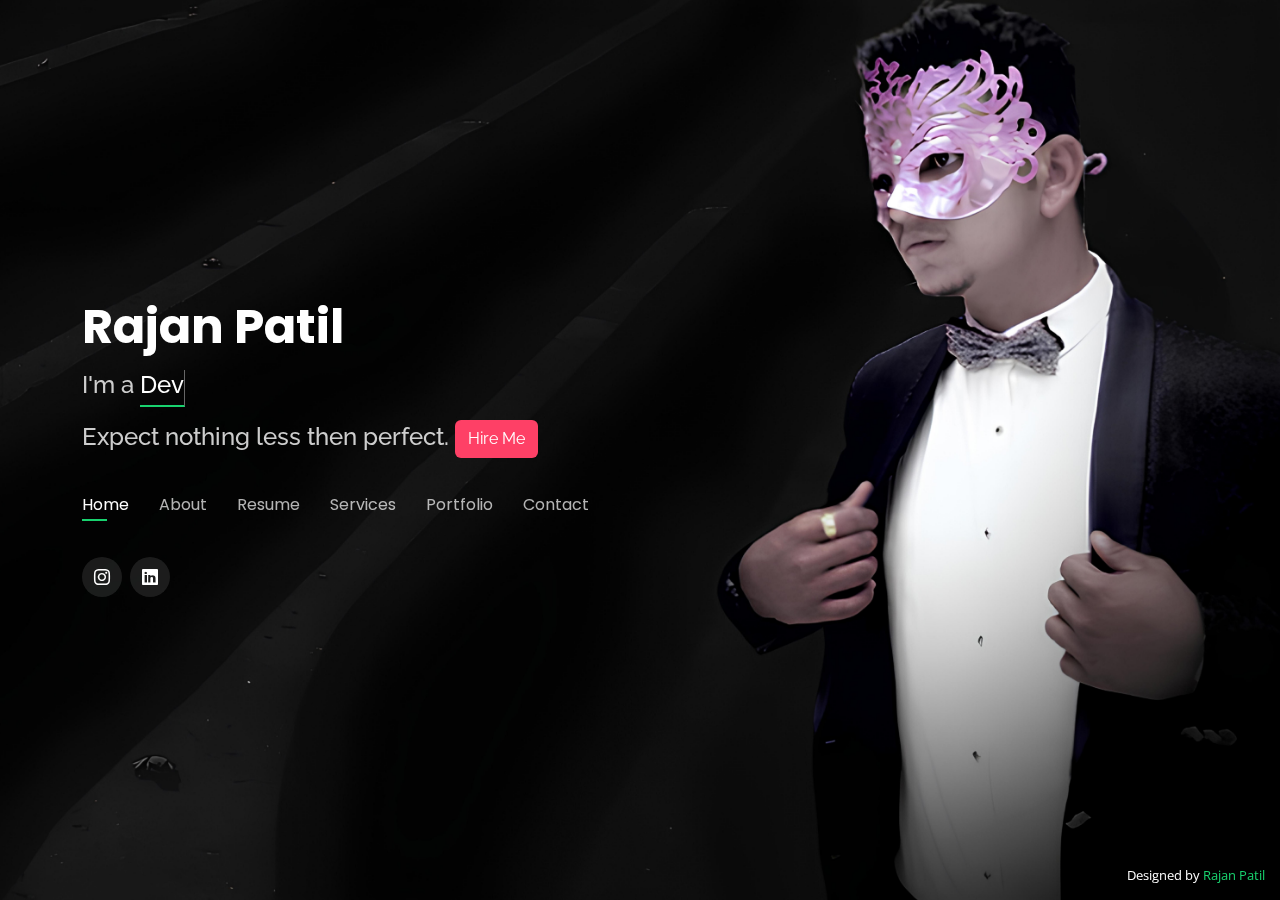
<file: index.html>
<!DOCTYPE html>
<html lang="en">

<head>
  <meta charset="utf-8">
  <meta content="width=device-width, initial-scale=1.0" name="viewport">

  <title>Rajan Patil</title>
  <meta content="" name="description">
  <meta content="" name="keywords">

  <!-- Favicons -->
  <link href="assets/img/favicon.png" rel="icon">
  <link href="assets/img/apple-touch-icon.png" rel="apple-touch-icon">

  <!-- Google Fonts -->
  <link href="https://fonts.googleapis.com/css?family=Open+Sans:300,300i,400,400i,600,600i,700,700i|Raleway:300,300i,400,400i,500,500i,600,600i,700,700i|Poppins:300,300i,400,400i,500,500i,600,600i,700,700i" rel="stylesheet">

  <!-- Vendor CSS Files -->
  <link href="assets/vendor/bootstrap/css/bootstrap.min.css" rel="stylesheet">
  <link href="assets/vendor/bootstrap-icons/bootstrap-icons.css" rel="stylesheet">
  <link href="assets/vendor/boxicons/css/boxicons.min.css" rel="stylesheet">
  <link href="assets/vendor/glightbox/css/glightbox.min.css" rel="stylesheet">
  <link href="assets/vendor/remixicon/remixicon.css" rel="stylesheet">
  <link href="assets/vendor/swiper/swiper-bundle.min.css" rel="stylesheet">

  <!-- Template Main CSS File -->
  <link href="assets/css/style.css" rel="stylesheet">

  <!-- =======================================================
  * Template Name: Personal
  * Updated: Jul 27 2023 with Bootstrap v5.3.1
  * Template URL: https://bootstrapmade.com/personal-free-resume-bootstrap-template/
  * Author: BootstrapMade.com
  * License: https://bootstrapmade.com/license/
  ======================================================== -->
</head>

<body>

  <!-- ======= Header ======= -->
  <header id="header">
    <div class="container">

      <h1><a href="index.html">Rajan Patil</a></h1>
      <!-- Uncomment below if you prefer to use an image logo -->
      <!-- <a href="index.html" class="mr-auto"><img src="assets/img/logo.png" alt="" class="img-fluid"></a> -->
      <!-- <h2>I'm a passionate <span>Web Developer</span> from Pune</h2> -->
      
      <div class="s1s1 "  id="s1s1id">
        <h2>I'm a
            <span class="txt-rotate  devloper-designer" data-period="2000"
                data-rotate='[ "Developer.", "Web Designer." ]'></span>
        </h2>
        <h2 style=" text-decoration: none;">Expect nothing less then perfect.         
          <span class="view-hire" style="    border-bottom:none;">
              <!-- <button class="btn  " disabled>View Work</button> -->
              <button class="btn btn-hireme "><a href="mailto:rajan98patol@gmail.com">Hire Me</a></button>
          </span>
        </h2>
    </div>

      <nav id="navbar" class="navbar">
        <ul>
          <li><a class="nav-link active" href="#header">Home</a></li>
          <li><a class="nav-link" href="#about">About</a></li>
          <li><a class="nav-link" href="#resume">Resume</a></li>
          <li><a class="nav-link" href="#services">Services</a></li>
          <li><a class="nav-link" href="#portfolio">Portfolio</a></li>
          <li><a class="nav-link" href="#contact">Contact</a></li>
        </ul>
        <i class="bi bi-list mobile-nav-toggle"></i>
      </nav><!-- .navbar -->

      <div class="social-links">
       <!-- <a href="#" class="twitter"><i class="bi bi-twitter"></i></a> -->
        <!-- <a href="#" class="facebook"><i class="bi bi-facebook"></i></a> -->
        <a href="https://www.instagram.com/rajanpatil23/" class="instagram"><i class="bi bi-instagram"></i></a>
        <a href="https://www.linkedin.com/in/rajanpatil23/" class="linkedin"><i class="bi bi-linkedin"></i></a>
      </div>

    </div>
  </header><!-- End Header -->

  <!-- ======= About Section ======= -->
  <section id="about" class="about">

    <!-- ======= About Me ======= -->
    <div class="about-me container">

      <div class="section-title">
        <h2>About</h2>
        <p>Learn more about me</p>
      </div>

      <div class="row">
        <div class="col-lg-4" data-aos="fade-right">
          <img src="assets/img/me.jpeg" class="img-fluid" alt="">
        </div>
        <div class="col-lg-8 pt-4 pt-lg-0 content" data-aos="fade-left">
          <h3>UI/UX &amp; Web Developer</h3>
          <p class="fst-italic">
            Hello there, I'm Rajan Patil, a passionate application and web developer with a strong educational foundation in Computer Science. 
            I hold a Bachelor's degree in Computer Science Engineering, equipping me with a solid understanding of the principles that power modern technology.
          </p>
          <div class="row">
            <div class="col-lg-6">
              <ul>
                <li><i class="bi bi-chevron-right"></i> <strong>Birthday:</strong> <span>23 Nov 2000</span></li>
                <li><i class="bi bi-chevron-right"></i> <strong>Website:</strong> <span>www.rajanpatil.in</span></li>
                <li><i class="bi bi-chevron-right"></i> <strong>Phone:</strong> <span>+91 7219860213</span></li>
                <li><i class="bi bi-chevron-right"></i> <strong>City:</strong> <span>Pune, India</span></li>
              </ul>
            </div>
            <div class="col-lg-6">
              <ul>
                <li><i class="bi bi-chevron-right"></i> <strong>Age:</strong> <span>23</span></li>
                <li><i class="bi bi-chevron-right"></i> <strong>Degree:</strong> <span>BE : CS</span></li>
                <li><i class="bi bi-chevron-right"></i> <strong>Email:</strong> <span>rajan98patol@gmail.com</span></li>
                <li><i class="bi bi-chevron-right"></i> <strong>Freelance:</strong> <span>Available</span></li>
              </ul>
            </div>
          </div>
          <p>
            My journey in the world of technology began with my fascination for crafting digital experiences. Through my studies and hands-on experience, I've developed a deep appreciation 
          </p>
        </div>
      </div>
      <div class="row">
        <div class="col-lg-12">
          <p>
            for clean code, intuitive design, and impactful user interfaces. 
            With every project I undertake, I strive to create solutions that not only meet technical requirements but also delight users.
            Beyond my personal & client projects, I find immense joy in assisting individuals in realizing their digital ambitions. Whether you're looking to bring your web application idea to life or seeking guidance,
             I'm here to collaborate and contribute. Together, we can transform ideas into functional and secure realities.
          </p>
          <p>
            Let's connect and explore the possibilities of crafting remarkable digital solutions.
             Feel free to reach out for collaborations, consultations, or just a friendly chat about all tech things .
          </p>
        </div>
      </div>      
      <div class="row content pt-4 " style="">
        <h3 class="pt-4" style="  text-align:center; border-top:#29cc61 2px solid ; ">Why Me ?</h3>
        <div class=",col-lg-12">
          <ul>
            <li><i class="bi bi-chevron-right"></i> <p>  🤝 Collaborative Mindset : I believe in the power of teamwork and effective communication to drive successful outcomes.</p> </li>
            <li><i class="bi bi-chevron-right"></i>  <p> 🔯 Business Solutions : It encapsulates my ability to provide holistic, results-driven strategies that address specific challenges and opportunities within a business. With a keen understanding of technology, design, and market dynamics, I offer tailored solutions to optimize efficiency, enhance customer experiences, and drive growth. Whether it's web development, system design, or digital marketing, my approach is centered on delivering practical and innovative solutions that align with your unique business objectives. I bring a diverse skill set and a commitment to delivering value that translates into measurable improvements for your organization. </p> </li>
            <li><i class="bi bi-chevron-right"></i>  <p> 🔒 Cybersecurity Enthusiast : My interest in cybersecurity ensures that the solutions I build are not only functional but also safeguarded against potential threats. </p> </li>
            <li><i class="bi bi-chevron-right"></i> <p>🌱 Lifelong Learner : In the ever-evolving tech landscape, I remain dedicated to continuous learning and improvement.  </p>  </li>
          </ul>
        </div>
      </div>
    </div><!-- End About Me -->
    
    <!-- ======= Counts ======= -->
    <div class="counts container">

      <div class="row">

        <div class="col-lg-3 col-md-6">
          <div class="count-box">
            <i class="bi bi-emoji-smile"></i>
            <span data-purecounter-start="0" data-purecounter-end="19" data-purecounter-duration="1" class="purecounter"></span>
            <p>Happy Clients</p>
          </div>
        </div>

        <div class="col-lg-3 col-md-6 mt-5 mt-md-0">
          <div class="count-box">
            <i class="bi bi-journal-richtext"></i>
            <span data-purecounter-start="0" data-purecounter-end="21" data-purecounter-duration="1" class="purecounter"></span>
            <p>Projects</p>
          </div>
        </div>

        <div class="col-lg-3 col-md-6 mt-5 mt-lg-0">
          <div class="count-box">
            <i class="bi bi-headset"></i>
            <span data-purecounter-start="0" data-purecounter-end="163" data-purecounter-duration="1" class="purecounter"></span>
            <p>Hours Of Support</p>
          </div>
        </div>

        <div class="col-lg-3 col-md-6 mt-5 mt-lg-0">
          <div class="count-box">
            <i class="bi bi-award"></i>
            <span data-purecounter-start="0" data-purecounter-end="12" data-purecounter-duration="1" class="purecounter"></span>
            <p>Awards</p>
          </div>
        </div>

      </div>

    </div><!-- End Counts -->

    <!-- ======= Skills  ======= -->
    <div class="skills container">

      <div class="section-title">
        <h2>Skills</h2>
      </div>

      <div class="row skills-content">

        <div class="col-lg-6">

          <div class="progress">
            <span class="skill">HTML <i class="val">100%</i></span>
            <div class="progress-bar-wrap">
              <div class="progress-bar" role="progressbar" aria-valuenow="100" aria-valuemin="0" aria-valuemax="100"></div>
            </div>
          </div>

          <div class="progress">
            <span class="skill">CSS <i class="val">90%</i></span>
            <div class="progress-bar-wrap">
              <div class="progress-bar" role="progressbar" aria-valuenow="90" aria-valuemin="0" aria-valuemax="100"></div>
            </div>
          </div>

          <div class="progress">
            <span class="skill">JavaScript <i class="val">70%</i></span>
            <div class="progress-bar-wrap">
              <div class="progress-bar" role="progressbar" aria-valuenow="70" aria-valuemin="0" aria-valuemax="100"></div>
            </div>
          </div>

          <div class="progress">
            <span class="skill">Data Structures <i class="val">50%</i></span>
            <div class="progress-bar-wrap">
              <div class="progress-bar" role="progressbar" aria-valuenow="50" aria-valuemin="0" aria-valuemax="100"></div>
            </div>
          </div>

          <div class="progress">
            <span class="skill">DBMS(MYSQL) <i class="val">80%</i></span>
            <div class="progress-bar-wrap">
              <div class="progress-bar" role="progressbar" aria-valuenow="80" aria-valuemin="0" aria-valuemax="100"></div>
            </div>
          </div>

          <div class="progress">
            <span class="skill">SDLC(Agile Methodology)<i class="val">80%</i></span>
            <div class="progress-bar-wrap">
              <div class="progress-bar" role="progressbar" aria-valuenow="80" aria-valuemin="0" aria-valuemax="100"></div>
            </div>
          </div>

        </div>

        <div class="col-lg-6">

          <div class="progress">
            <span class="skill">Mendix (Advance Certified) <i class="val">80%</i></span>
            <div class="progress-bar-wrap">
              <div class="progress-bar" role="progressbar" aria-valuenow="80" aria-valuemin="0" aria-valuemax="100"></div>
            </div>
          </div>

          <div class="progress">
            <span class="skill">Bootstrap <i class="val">90%</i></span>
            <div class="progress-bar-wrap">
              <div class="progress-bar" role="progressbar" aria-valuenow="90" aria-valuemin="0" aria-valuemax="100"></div>
            </div>
          </div>

          <div class="progress">
            <span class="skill">Photoshop <i class="val">55%</i></span>
            <div class="progress-bar-wrap">
              <div class="progress-bar" role="progressbar" aria-valuenow="55" aria-valuemin="0" aria-valuemax="100"></div>
            </div>
          </div>

          <div class="progress">
            <span class="skill">C Programming <i class="val">85%</i></span>
            <div class="progress-bar-wrap">
              <div class="progress-bar" role="progressbar" aria-valuenow="85" aria-valuemin="0" aria-valuemax="100"></div>
            </div>
          </div>

          <div class="progress">
            <span class="skill">Java <i class="val">60%</i></span>
            <div class="progress-bar-wrap">
              <div class="progress-bar" role="progressbar" aria-valuenow="60" aria-valuemin="0" aria-valuemax="100"></div>
            </div>
          </div>

          <div class="progress">
            <span class="skill">Object Oriented Programming <i class="val">50%</i></span>
            <div class="progress-bar-wrap">
              <div class="progress-bar" role="progressbar" aria-valuenow="50" aria-valuemin="0" aria-valuemax="100"></div>
            </div>
          </div>


          <div class="progress">
            <span class="skill">Photoshop <i class="val">55%</i></span>
            <div class="progress-bar-wrap">
              <div class="progress-bar" role="progressbar" aria-valuenow="55" aria-valuemin="0" aria-valuemax="100"></div>
            </div>
          </div>
        </div>

      </div>

    </div><!-- End Skills -->

    <!-- ======= Interests ======= -->
    <div class="interests container">

      <div class="section-title">
        <h2>Interests</h2>
      </div>

      <div class="row">
        <div class="col-lg-3 col-md-4">
          <div class="icon-box">
            <i class="ri-store-line" style="color: #ffbb2c;"></i>
            <h3>Exploring Web Frameworks:</h3>
          </div>
        </div>
        <div class="col-lg-3 col-md-4 mt-4 mt-md-0">
          <div class="icon-box">
            <i class="ri-bar-chart-box-line" style="color: #5578ff;"></i>
            <h3>Algorithmic Problem Solving</h3>
          </div>
        </div>
        <div class="col-lg-3 col-md-4 mt-4 mt-md-0">
          <div class="icon-box">
            <i class="ri-calendar-todo-line" style="color: #e80368;"></i>
            <h3>Front-end Aesthetics</h3>
          </div>
        </div>
        <div class="col-lg-3 col-md-4 mt-4 mt-lg-0">
          <div class="icon-box">
            <i class="ri-paint-brush-line" style="color: #e361ff;"></i>
            <h3>Automation Enthusiast:</h3>
          </div>
        </div>
        <div class="col-lg-3 col-md-4 mt-4">
          <div class="icon-box">
            <i class="ri-database-2-line" style="color: #47aeff;"></i>
            <h3>Bike Riding</h3>
          </div>
        </div>
        <div class="col-lg-3 col-md-4 mt-4">
          <div class="icon-box">
            <i class="ri-gradienter-line" style="color: #ffa76e;"></i>
            <h3>Study Of Plants</h3>
          </div>
        </div>
        <div class="col-lg-3 col-md-4 mt-4">
          <div class="icon-box">
            <i class="ri-file-list-3-line" style="color: #11dbcf;"></i>
            <h3>Farming</h3>
          </div>
        </div>
        <div class="col-lg-3 col-md-4 mt-4">
          <div class="icon-box">
            <i class="ri-price-tag-2-line" style="color: #4233ff;"></i>
            <h3>Travel and Culture</h3>
          </div>
        </div>
        <div class="col-lg-3 col-md-4 mt-4">
          <div class="icon-box">
            <i class="ri-anchor-line" style="color: #b2904f;"></i>
            <h3>Dirada Pack</h3>
          </div>
        </div>
        <div class="col-lg-3 col-md-4 mt-4">
          <div class="icon-box">
            <i class="ri-disc-line" style="color: #b20969;"></i>
            <h3>Moton Ideal</h3>
          </div>
        </div>
        <div class="col-lg-3 col-md-4 mt-4">
          <div class="icon-box">
            <i class="ri-base-station-line" style="color: #ff5828;"></i>
            <h3>Verdo Park</h3>
          </div>
        </div>
        <div class="col-lg-3 col-md-4 mt-4">
          <div class="icon-box">
            <i class="ri-fingerprint-line" style="color: #29cc61;"></i>
            <h3>Flavor Nivelanda</h3>
          </div>
        </div>
      </div>

    </div><!-- End Interests -->

    <!-- PASTE TESTOMONIAL CODE HERE -->

  </section><!-- End About Section -->

  <!-- ======= Resume Section ======= -->
  <section id="resume" class="resume">
    <div class="container">

      <div class="section-title">
        <h2>Resume</h2>
        <p>Check My Resume</p>
      </div>

      <div class="row">
        <div class="col-lg-6">
          <h3 class="resume-title">Web Developer</h3>
          <div class="resume-item pb-0">
            <h4>Rajan Patil</h4>
            <p><em>Innovative web developer with 2+ years of experience in building website and delivering business solutions.</em></p>
            <p>
            <ul>
              <li>Pune, India</li>
              <li>+91 7219860213</li>
              <li>rajan98patol.com</li>
            </ul>
            </p>
          </div>

          <h3 class="resume-title">Education [ 16 Years ]</h3>
          <div class="resume-item">
            <h4>Bachelor's of Engineering : Computer Science</h4>
            <h5>2018 - 2022</h5>
            <p><em>PVPIT, Savitribai Phule Pune University, Pune</em></p>
            <p>Throughout this program, I gained a deep understanding of fundamental computer science concepts, honed my problem-solving skills, and developed a strong foundation in software development. This education has equipped me with the knowledge and skills necessary to excel in the dynamic field of computer science.</p>
          </div>
          <div class="resume-item">
            <h4>12th-grade : HSC Science</h4>
            <h5>2017 - 2018</h5>
            <p><em>Saint Kuber High School, MSBSHSE, Shahada</em></p>
            <p>This educational background equipped me with a strong analytical mindset and critical thinking skills, which have been invaluable in my pursuit of a degree in Computer Science.</p>
          </div>
          <div class="resume-item">
            <h4>10th-grade : SSC</h4>
            <h5>2015 - 2016</h5>
            <p><em>Saint Chavara English Medium School, MSBSHSE, Shahada</em></p>
            <p>This educational achievement reflects a commitment to academic excellence and laid the groundwork for critical skills in subjects such as Mathematics, Science, English, and Social Studies, while also fostering important life skills and extracurricular involvement</p>
          </div>
          <h3 class="resume-title">Courses</h3>
          <div class="resume-item">
            <h4>Core Java Training</h4>
            <h5>Nov-2021 Dec-2021</h5>
            <p><em><b>FUEL Organistation : </b>Pune</em></p>
            <p><b>SKILLS : </b> Core Java | OOPs | JDBC | MySQL</p>
            <p>Got the expertise in Java and Database management</p>
            <p></p>
          </div>
          <div class="resume-item">
            <h4>MEAN Stack Development</h4>
            <h5>Jan-2021 june-2021</h5>
            <p><em><b>Seven Mentors : </b>Pune</em></p>
            <p><b>SKILLS : </b> HTML | CSS | JavaScript | Angular | Node JS | Express JS</p>
            <p>Built E-commerce applications. </p>
            <p>Involved in live projects during internship phase</p>
          </div>
          
        </div>
        <div class="col-lg-6">
          <h3 class="resume-title">Professional Experience [ 2+ Years ]</h3>
          <div class="resume-item">
            <h4>Application Developer</h4>
            <h5>July 2022 - Present</h5>
            <p><em><b>Toll Group : </b>Pune, India</em></p>
            <p>
            <ul>
              <li><b>SKILLS : </b>Mendix | Advance Certified | Efficient Domain Model | Complex Microflows | Custom Widget | Security Configration | SSO | Integration | REST APIs | OData | Import Export Excel/CSV/PDF </li>
              <li><b>Client Communication : </b> Participate to gather the requirements, and specifications to understand the client requirements.</li>
              <li><b>Feasibility Analysis : </b>Conducted feasibility assessments and initiated Proof of Concept (POC) to confirm the feasibility of proposed solutions</li>
              <li><b>Adherence to software development standards : </b>To ensure software development takes place in accordance with the quality standards established the company and stated by the customer.</li>
              <li><b>Scrum Master Stand-In/ Vendor Collaboration : </b>Assumed the role of Scrum Master when required, leading Scrum calls and maintaining Agile practices during the Scrum Master's absence.</li>
              <li><b>Project Deliverables/Quality Assurance : </b>To deliver the project modules within the targeted deadlines and maintain good quality code.</li>
              <li><b>Projects : </b>Please find it in portfolio section.</li>
            </ul>
            </p>
          </div>
          <div class="resume-item">
            <h4>Associate Developer</h4>
            <h5>June 2019 - April 2021</h5>
            <p><em><b>Skynetitsolutions : </b>Pune, India</em></p>
            <p>
            <ul>
              <li><b>Skills : </b> HTML 5 | CSS 3 | JavaScript | Bootstrap 5 | MySQL </li>
              <li>Proficient in HTML, CSS, JavaScript, and Bootstrap to design and develop visually appealing and responsive websites.</li>
              <li>Leveraged front-end technologies to create a seamless user experience and an attractive interface.</li>
              <li>Utilized MySQL for efficient data management, enabling clients to access and manage their data through SQL queries.</li>
              <li>Bridged the gap between design and functionality, ensuring that websites not only looked great but also operated smoothly.</li>
              <li>Demonstrated strong problem-solving skills by resolving front-end and data management issues efficiently</li>
            </ul>
            </p>
          </div>
          <h3 class="resume-title">Internship Experience</h3>
          <div class="resume-item">
            <h4>Website Development Intern</h4>
            <h5>Oct 2021 - Jan 2022</h5>
            <p><em><b>NEO DOCTO : </b> Dublin, Ireland</em></p>
            <p>
            <ul>
              <li>Executed digital marketing campaigns to drive traffic, improve search engine optimization (SEO), and boost online conversions, leading to measurable improvements in website performance.</li>
              <li>Stayed updated with the latest web development trends and technologies to deliver modern and cutting-edge websites.</li>
              <li>Actively participated in website design and development projects, implementing best practices in UI/UX design to enhance user engagement and satisfaction.</li>
            </ul>
            </p>
          </div>
          <div class="resume-item">
            <h4>Web Developer Intern</h4>
            <h5>july 2021 - Sept 2021</h5>
            <p><em><b>SoftEzi Solutions : </b>Pune, India</em></p>
            <p>
            <ul>
              <li>Optimized Shopping Cart logic: Added calculation, gave smooth experience on cart and wishlist management to user.</li>
              <li>Built Landing page of E-commerce website</li>
              <li>Redesign sections of the website to ensure a more attractive and user-friendly experience.</li>
            </ul>
            </p>
          </div>
        </div>
      </div>

    </div>
  </section><!-- End Resume Section -->

  <!-- ======= Services Section ======= -->
  <section id="services" class="services">
    <div class="container">

      <div class="section-title">
        <h2>Services</h2>
        <p>My Services</p>
      </div>

      <div class="row">
        <div class="col-lg-4 col-md-6 d-flex align-items-stretch">
          <div class="icon-box">
            <div class="icon"><i class="bx bxl-dribbble"></i></div>
            <h4><a href="">Web Application Development</a></h4>
            <p>Crafting custom web applications tailored to meet specific business needs and user requirements.</p>
          </div>
        </div>

        <div class="col-lg-4 col-md-6 d-flex align-items-stretch mt-4 mt-md-0">
          <div class="icon-box">
            <div class="icon"><i class="bx bx-file"></i></div>
            <h4><a href="">Back-end Development</a></h4>
            <p>Building robust server-side logic and databases to ensure seamless functionality and data management.</p>
          </div>
        </div>

        <div class="col-lg-4 col-md-6 d-flex align-items-stretch mt-4 mt-lg-0">
          <div class="icon-box">
            <div class="icon"><i class="bx bx-tachometer"></i></div>
            <h4><a href="">Technical Support:</a></h4>
            <p>Assisting clients with troubleshooting, maintenance, and updates to ensure ongoing functionality</p>
          </div>
        </div>

        <div class="col-lg-4 col-md-6 d-flex align-items-stretch mt-4">
          <div class="icon-box">
            <div class="icon"><i class="bx bx-world"></i></div>
            <h4><a href="">Performance Optimization</a></h4>
            <p> Fine-tuning applications for optimal speed, scalability, and efficient resource utilization.</p>
          </div>
        </div>

        <div class="col-lg-4 col-md-6 d-flex align-items-stretch mt-4">
          <div class="icon-box">
            <div class="icon"><i class="bx bx-slideshow"></i></div>
            <h4><a href="">Consultations and Workshops:</a></h4>
            <p>Providing guidance and educational sessions on web development and cybersecurity best practices</p>
          </div>
        </div>

        <div class="col-lg-4 col-md-6 d-flex align-items-stretch mt-4">
          <div class="icon-box">
            <div class="icon"><i class="bx bx-arch"></i></div>
            <h4><a href="">Code Reviews</a></h4>
            <p>Offering expert analysis and feedback on code quality, architecture, and adherence to coding standards</p>
          </div>
        </div>

        <div class="col-lg-4 col-md-6 d-flex align-items-stretch mt-4">
          <div class="icon-box">
            <div class="icon"><i class="bx bx-world"></i></div>
            <h4><a href="">System Designing :</a></h4>
            <p>Efficient System Design to Streamline Operations and Enhance Performance.</p>
          </div>
        </div>

        <div class="col-lg-4 col-md-6 d-flex align-items-stretch mt-4">
          <div class="icon-box">
            <div class="icon"><i class="bx bx-slideshow"></i></div>
            <h4><a href="">SEO and Digital Marketing : </a></h4>
            <p>Optimizing websites for search engines, managing online advertising campaigns, and improving online visibility.</p>
          </div>
        </div>

        <div class="col-lg-4 col-md-6 d-flex align-items-stretch mt-4">
          <div class="icon-box">
            <div class="icon"><i class="bx bx-arch"></i></div>
            <h4><a href="">Custom Software Solutions :</a></h4>
            <p>Building bespoke software tailored to a client's specific needs and requirements.</p>
          </div>
        </div>

      </div>

    </div>
  </section><!-- End Services Section -->

  <!-- ======= Portfolio Section ======= -->
  <section id="portfolio" class="portfolio">
    <div class="container">

      <div class="section-title">
        <h2>Portfolio</h2>
        <p>My Works</p>
      </div>

      <div class="row">
        <div class="col-lg-12 d-flex justify-content-center">
          <ul id="portfolio-flters">
            <li data-filter="*" class="filter-active">All</li>
            <li data-filter=".filter-app">App</li>
            <li data-filter=".filter-card">Card</li>
            <li data-filter=".filter-web">Web</li>
          </ul>
        </div>
      </div>

      <div class="row portfolio-container">

        <div class="col-lg-4 col-md-6 portfolio-item filter-app">
          <div class="portfolio-wrap">
            <img src="assets//img/Trucks cropped.jpg" class="img-fluid" alt="">
            <div class="portfolio-info">
              <h4>Carriage Management System</h4>
              <h5>Mendix</h5>
              <p>Web App</p>
              <div class="portfolio-links">
                <a href="assets//img/Trucks cropped.jpg" data-gallery="portfolioGallery" class="portfolio-lightbox" title="Carriage Management System"><i class="bx bx-plus"></i></a>
                <a href="portfolio-details - Carriage Management System - Copy.html" data-gallery="portfolioDetailsGallery" data-glightbox="type: external" class="portfolio-details-lightbox" title="Portfolio Details"><i class="bx bx-link"></i></a>
              </div>
            </div>
          </div>
        </div>

        <div class="col-lg-4 col-md-6 portfolio-item filter-app">
          <div class="portfolio-wrap">
            <img src="assets//img/SHIP CONTAINER CROP.jpg" class="img-fluid" alt="">
            <div class="portfolio-info">
              <h4>Track Cargo</h4>
              <h5>Mendix</h5>
              <p>Web App</p>
              <div class="portfolio-links">
                <a href="assets//img/SHIP CONTAINER CROP.jpg" data-gallery="portfolioGallery" class="portfolio-lightbox" title="Cargo Track"><i class="bx bx-plus"></i></a>
                <a href="portfolio-details - TrackCARGO.html" data-gallery="portfolioDetailsGallery" data-glightbox="type: external" class="portfolio-details-lightbox" title="Portfolio Details"><i class="bx bx-link"></i></a>
              </div>
            </div>
          </div>
        </div>

        <div class="col-lg-4 col-md-6 portfolio-item filter-app">
          <div class="portfolio-wrap">
            <img src="assets//img/Ship Cropped.jpg" class="img-fluid" alt="">
            <div class="portfolio-info">
              <h4>ShipLogix</h4>
              <h5>Mendix</h5>
              <p>Web App</p>
              <div class="portfolio-links">
                <a href="assets//img/Ship Cropped.jpg" data-gallery="portfolioGallery" class="portfolio-lightbox" title="App 2"><i class="bx bx-plus"></i></a>
                <a href="portfolio-details - ShipLogix.html" data-gallery="portfolioDetailsGallery" data-glightbox="type: external" class="portfolio-details-lightbox" title="Portfolio Details"><i class="bx bx-link"></i></a>
              </div>
            </div>
          </div>
        </div>

        <div class="col-lg-4 col-md-6 portfolio-item filter-web">
          <div class="portfolio-wrap">
            <img src="assets/img/Bloggin SS.png" class="img-fluid" alt="">
            <div class="portfolio-info">
              <h4>Personal Blogging Website</h4>
              <h5>Mendix</h5>
              <p>Website</p>
              <div class="portfolio-links">
                <a href="assets/img/Bloggin SS.png" data-gallery="portfolioGallery" class="portfolio-lightbox" title="Web 2"><i class="bx bx-plus"></i></a>
                <a href="portfolio-details Personal Blogging Website.html" data-gallery="portfolioDetailsGallery" data-glightbox="type: external" class="portfolio-details-lightbox" title="Portfolio Details"><i class="bx bx-link"></i></a>
              </div>
            </div>
          </div>
        </div>

        <div class="col-lg-4 col-md-6 portfolio-item filter-web">
          <div class="portfolio-wrap">
            <img src="assets/img/Health care MS.jpg" class="img-fluid" alt="">
            <div class="portfolio-info">
              <h4>Health Care System</h4>
              <h5>Java Servlet</h5>
              <p>Website</p>
              <div class="portfolio-links">
                <a href="assets/img/Health care MS.jpg" data-gallery="portfolioGallery" class="portfolio-lightbox" title="Web 2"><i class="bx bx-plus"></i></a>
                <a href="portfolio-details - Healthcare Management System.html" data-gallery="portfolioDetailsGallery" data-glightbox="type: external" class="portfolio-details-lightbox" title="Portfolio Details"><i class="bx bx-link"></i></a>
              </div>
            </div>
          </div>
        </div>

        <div class="col-lg-4 col-md-6 portfolio-item filter-web">
          <div class="portfolio-wrap">
            <img src="assets/img/wheat flour.png" class="img-fluid" alt="">
            <div class="portfolio-info">
              <h4>App 3</h4>
              <p>App</p>
              <div class="portfolio-links">
                <a href="assets/img/wheat flour.png" data-gallery="portfolioGallery" class="portfolio-lightbox" title="Web 3"><i class="bx bx-plus"></i></a>
                <a href="Natural Flour producing company.html" data-gallery="portfolioDetailsGallery" data-glightbox="type: external" class="portfolio-details-lightbox" title="Portfolio Details"><i class="bx bx-link"></i></a>
              </div>
            </div>
          </div>
        </div>

        <div class="col-lg-4 col-md-6 portfolio-item filter-web">
          <div class="portfolio-wrap">
            <img src="assets/img/tadoba resort.png" class="img-fluid" alt="">
            <div class="portfolio-info">
              <h4>Tadoba Footprint Jungle Resort</h4>
              <h5>WordPress</h5>
              <p>Website</p>
              <div class="portfolio-links">
                <a href="assets/img/tadoba resort.png" data-gallery="portfolioGallery" class="portfolio-lightbox" title="Web 1"><i class="bx bx-plus"></i></a>
                <a href="portfolio-details Tadoba Foot Print Resort.html" data-gallery="portfolioDetailsGallery" data-glightbox="type: external" class="portfolio-details-lightbox" title="Portfolio Details"><i class="bx bx-link"></i></a>
              </div>
            </div>
          </div>
        </div>
      </div>

    </div>
  </section><!-- End Portfolio Section -->

  <!-- ======= Contact Section ======= -->
  <section id="contact" class="contact">
    <div class="container">

      <div class="section-title">
        <h2>Contact</h2>
        <p>Contact Me</p>
      </div>

      <div class="row mt-2">

        <div class="col-md-6 d-flex align-items-stretch">
          <div class="info-box">
            <i class="bx bx-map"></i>
            <h3>My Address</h3>
            <p>Hinjewadi Phase 1, Pune, 411057</p>
          </div>
        </div>

        <div class="col-md-6 mt-4 mt-md-0 d-flex align-items-stretch">
          <div class="info-box">
            <i class="bx bx-share-alt"></i>
            <h3>Social Profiles</h3>
            <div class="social-links">
              <!-- <a href="#" class="twitter"><i class="bi bi-twitter"></i></a> -->
              <a href="https://www.instagram.com/rajanpatil23/" class="instagram"><i class="bi bi-instagram"></i></a>
              <a href="https://www.linkedin.com/in/rajanpatil23/" class="linkedin"><i class="bi bi-linkedin"></i></a>
              <!-- <a href="#" class="google-plus"><i class="bi bi-skype"></i></a>
              <a href="#" class="linkedin"><i class="bi bi-linkedin"></i></a> -->
            </div>
          </div>
        </div>

        <div class="col-md-6 mt-4 d-flex align-items-stretch">
          <div class="info-box">
            <i class="bx bx-envelope"></i>
            <h3>Email Me</h3>
            <p>rajan98patol@gmail.com</p>
          </div>
        </div>
        <div class="col-md-6 mt-4 d-flex align-items-stretch">
          <div class="info-box">
            <i class="bx bx-phone-call"></i>
            <h3>Call Me</h3>
            <p>+91 7219860213</p>
          </div>
        </div>
      </div>

      <form action="forms/contact.php" method="post" role="form" class="php-email-form mt-4">
        <div class="row">
          <div class="col-md-6 form-group">
            <input type="text" name="name" class="form-control" id="name" placeholder="Your Name" required>
          </div>
          <div class="col-md-6 form-group mt-3 mt-md-0">
            <input type="email" class="form-control" name="email" id="email" placeholder="Your Email" required>
          </div>
        </div>
        <div class="form-group mt-3">
          <input type="text" class="form-control" name="subject" id="subject" placeholder="Subject" required>
        </div>
        <div class="form-group mt-3">
          <textarea class="form-control" name="message" rows="5" placeholder="Message" required></textarea>
        </div>
        <div class="my-3">
          <div class="loading">Loading</div>
          <div class="error-message"></div>
          <div class="sent-message">Your message has been sent. Thank you!</div>
        </div>
        <div class="text-center"><button type="submit">Send Message</button></div>
      </form>

    </div>
  </section><!-- End Contact Section -->

  <div class="credits">
    <!-- All the links in the footer should remain intact. -->
    <!-- You can delete the links only if you purchased the pro version. -->
    <!-- Licensing information: https://bootstrapmade.com/license/ -->
    <!-- Purchase the pro version with working PHP/AJAX contact form: https://bootstrapmade.com/personal-free-resume-bootstrap-template/ -->
    Designed by <a href="#">Rajan Patil</a>
  </div>

  <!-- Vendor JS Files -->
  <script src="assets/vendor/purecounter/purecounter_vanilla.js"></script>
  <script src="assets/vendor/bootstrap/js/bootstrap.bundle.min.js"></script>
  <script src="assets/vendor/glightbox/js/glightbox.min.js"></script>
  <script src="assets/vendor/isotope-layout/isotope.pkgd.min.js"></script>
  <script src="assets/vendor/swiper/swiper-bundle.min.js"></script>
  <script src="assets/vendor/waypoints/noframework.waypoints.js"></script>
  <script src="assets/vendor/php-email-form/validate.js"></script>

  <!-- Template Main JS File -->
  <script src="assets/js/main.js"></script>

</body>

</html>
</file>
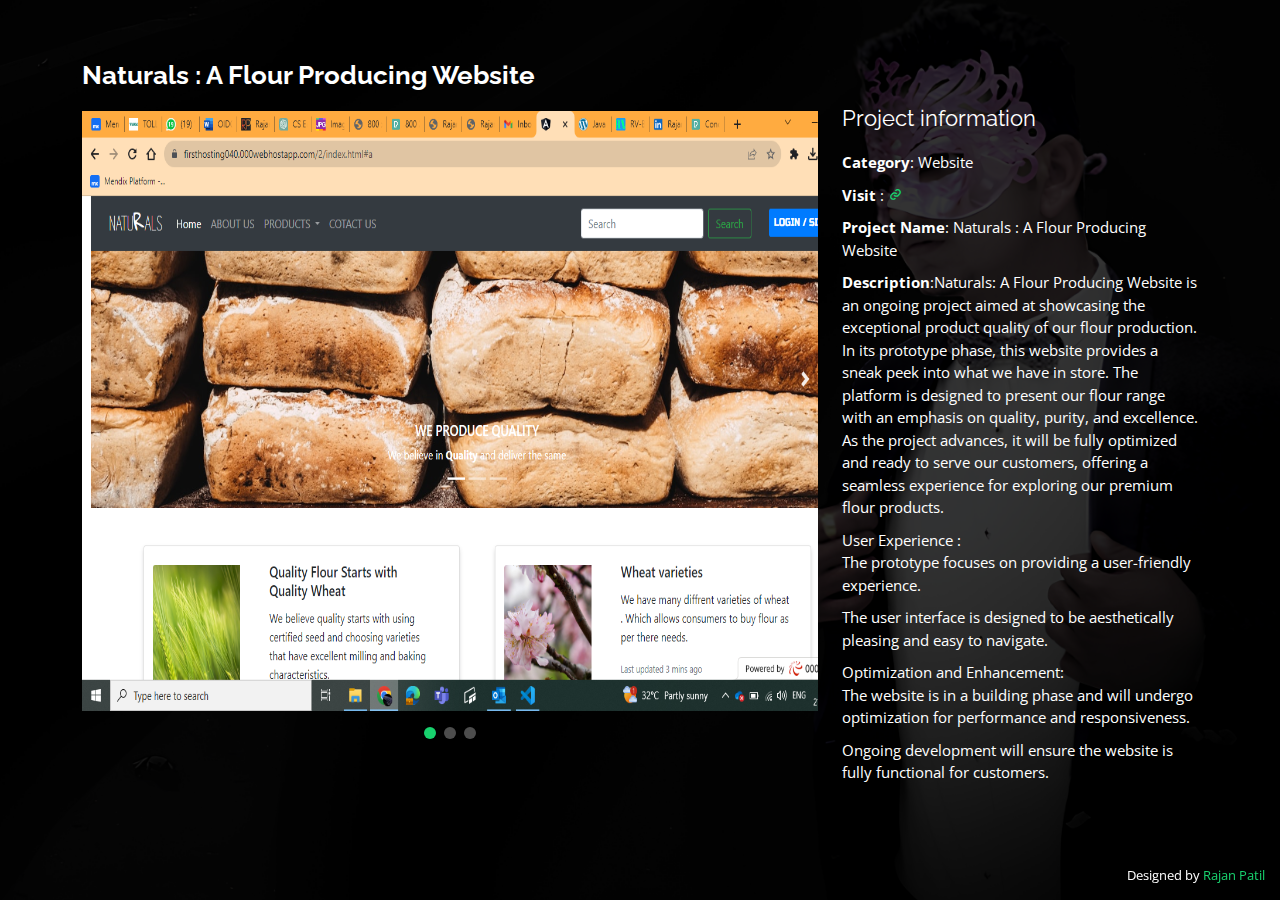
<file: Natural Flour producing company.html>
<!DOCTYPE html>
<html lang="en">

<head>
  <meta charset="utf-8">
  <meta content="width=device-width, initial-scale=1.0" name="viewport">

  <title>Portfolio Details - Personal Blogging Website</title>
  <meta content="" name="description">
  <meta content="" name="keywords">

  <!-- Favicons -->
  <link href="assets/img/favicon.png" rel="icon">
  <link href="assets/img/apple-touch-icon.png" rel="apple-touch-icon">

  <!-- Google Fonts -->
  <link href="https://fonts.googleapis.com/css?family=Open+Sans:300,300i,400,400i,600,600i,700,700i|Raleway:300,300i,400,400i,500,500i,600,600i,700,700i|Poppins:300,300i,400,400i,500,500i,600,600i,700,700i" rel="stylesheet">

  <!-- Vendor CSS Files -->
  <link href="assets/vendor/bootstrap/css/bootstrap.min.css" rel="stylesheet">
  <link href="assets/vendor/bootstrap-icons/bootstrap-icons.css" rel="stylesheet">
  <link href="assets/vendor/boxicons/css/boxicons.min.css" rel="stylesheet">
  <link href="assets/vendor/glightbox/css/glightbox.min.css" rel="stylesheet">
  <link href="assets/vendor/remixicon/remixicon.css" rel="stylesheet">
  <link href="assets/vendor/swiper/swiper-bundle.min.css" rel="stylesheet">

  <!-- Template Main CSS File -->
  <link href="assets/css/style.css" rel="stylesheet">

  <!-- =======================================================
  * Template Name: Personal
  * Updated: Jul 27 2023 with Bootstrap v5.3.1
  * Template URL: https://bootstrapmade.com/personal-free-resume-bootstrap-template/
  * Author: BootstrapMade.com
  * License: https://bootstrapmade.com/license/
  ======================================================== -->
</head>

<body>

  <main id="main">

    <!-- ======= Portfolio Details ======= -->
    <div id="portfolio-details" class="portfolio-details">
      <div class="container">

        <div class="row">

          <div class="col-lg-8">
            <h2 class="portfolio-title">Naturals : A Flour Producing Website</h2>

            <div class="portfolio-details-slider swiper">
              <div class="swiper-wrapper align-items-center">

                <div class="swiper-slide">
                  <img src="assets/img/wheat flour.png" alt="">
                </div>

                <div class="swiper-slide">
                  <img src="assets/img/Naturals 2.png" alt="">
                </div>

                <div class="swiper-slide">
                  <img src="assets/img/Naturals 3.png" alt="">
                </div>

              </div>
              <div class="swiper-pagination"></div>
            </div>

          </div>

          <div class="col-lg-4 portfolio-info">
            <h3>Project information</h3>
            <ul>
              <li><span><strong>Category</strong>: Website</span></li>
              <li><strong>Visit</strong> : <a href="https://firsthosting040.000webhostapp.com/2/index.html" ><i class="bx bx-link"></i></a></li>
              <li><strong>Project Name</strong>: Naturals : A Flour Producing Website</li>
              <li><strong>Description</strong>:Naturals: A Flour Producing Website is an ongoing project aimed at showcasing the exceptional product quality of our flour production. In its prototype phase, this website provides a sneak peek into what we have in store. The platform is designed to present our flour range with an emphasis on quality, purity, and excellence. As the project advances, it will be fully optimized and ready to serve our customers, offering a seamless experience for exploring our premium flour products.</li>
              <li>User Experience : 
                    <ul>
                    <li>The prototype focuses on providing a user-friendly experience.</li>
                    <li>The user interface is designed to be aesthetically pleasing and easy to navigate.</li>
                    </ul>
              </li>
              <li>Optimization and Enhancement:
                    <ul>
                    <li>The website is in a building phase and will undergo optimization for performance and responsiveness.</li>
                    <li>Ongoing development will ensure the website is fully functional for customers.</li>
                    </ul>
            </li>     
            </ul>
         </div>

        </div>

      </div>
    </div><!-- End Portfolio Details -->

  </main><!-- End #main -->

  <div class="credits">
    <!-- All the links in the footer should remain intact. -->
    <!-- You can delete the links only if you purchased the pro version. -->
    <!-- Licensing information: https://bootstrapmade.com/license/ -->
    <!-- Purchase the pro version with working PHP/AJAX contact form: https://bootstrapmade.com/personal-free-resume-bootstrap-template/ -->
    Designed by <a href="https://bootstrapmade.com/">Rajan Patil</a>
  </div>

  <!-- Vendor JS Files -->
  <script src="assets/vendor/purecounter/purecounter_vanilla.js"></script>
  <script src="assets/vendor/bootstrap/js/bootstrap.bundle.min.js"></script>
  <script src="assets/vendor/glightbox/js/glightbox.min.js"></script>
  <script src="assets/vendor/isotope-layout/isotope.pkgd.min.js"></script>
  <script src="assets/vendor/swiper/swiper-bundle.min.js"></script>
  <script src="assets/vendor/waypoints/noframework.waypoints.js"></script>
  <script src="assets/vendor/php-email-form/validate.js"></script>

  <!-- Template Main JS File -->
  <script src="assets/js/main.js"></script>

</body>

</html>
</file>
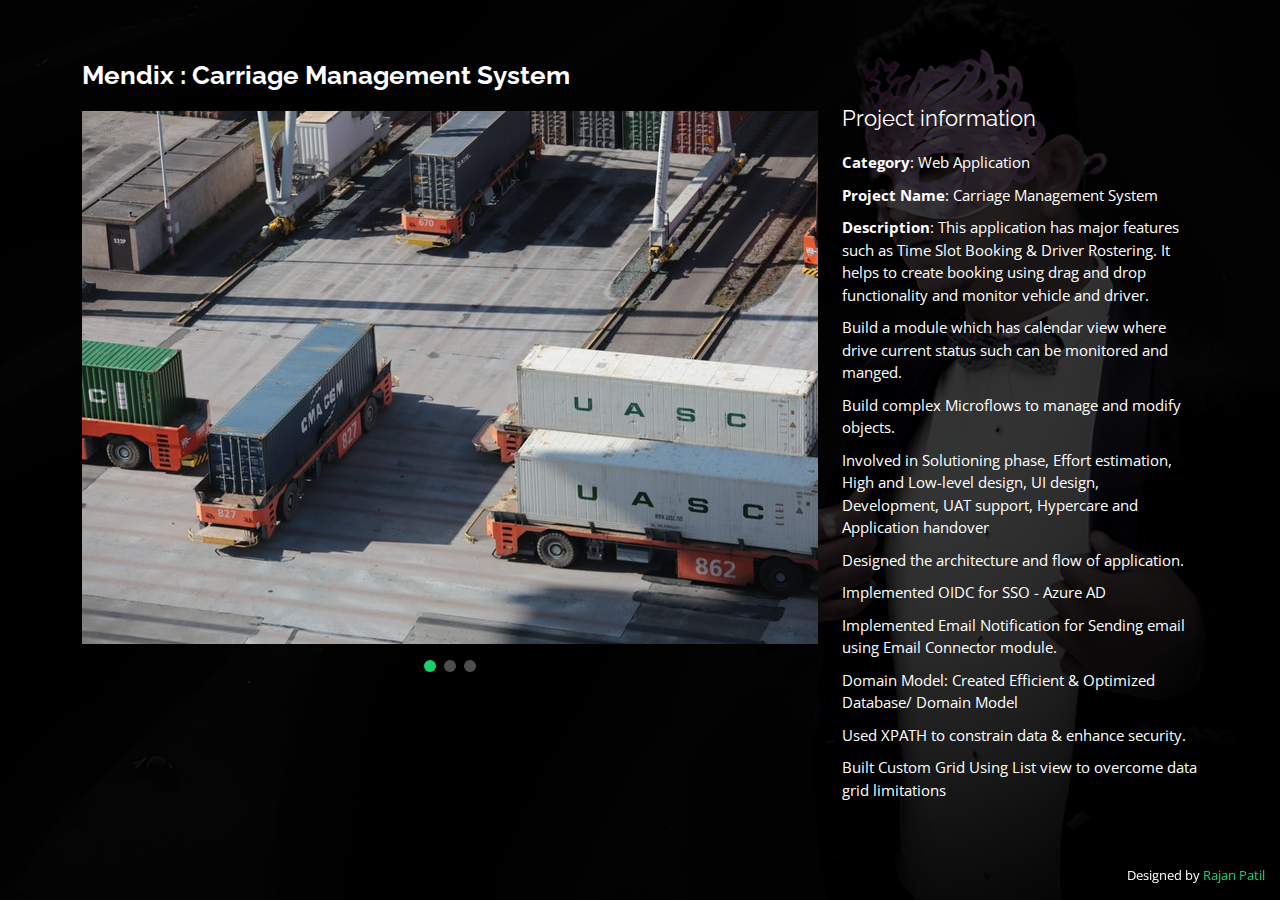
<file: portfolio-details - Carriage Management System - Copy.html>
<!DOCTYPE html>
<html lang="en">

<head>
  <meta charset="utf-8">
  <meta content="width=device-width, initial-scale=1.0" name="viewport">

  <title>Portfolio Details - Carrier Management System</title>
  <meta content="" name="description">
  <meta content="" name="keywords">

  <!-- Favicons -->
  <link href="assets/img/favicon.png" rel="icon">
  <link href="assets/img/apple-touch-icon.png" rel="apple-touch-icon">

  <!-- Google Fonts -->
  <link href="https://fonts.googleapis.com/css?family=Open+Sans:300,300i,400,400i,600,600i,700,700i|Raleway:300,300i,400,400i,500,500i,600,600i,700,700i|Poppins:300,300i,400,400i,500,500i,600,600i,700,700i" rel="stylesheet">

  <!-- Vendor CSS Files -->
  <link href="assets/vendor/bootstrap/css/bootstrap.min.css" rel="stylesheet">
  <link href="assets/vendor/bootstrap-icons/bootstrap-icons.css" rel="stylesheet">
  <link href="assets/vendor/boxicons/css/boxicons.min.css" rel="stylesheet">
  <link href="assets/vendor/glightbox/css/glightbox.min.css" rel="stylesheet">
  <link href="assets/vendor/remixicon/remixicon.css" rel="stylesheet">
  <link href="assets/vendor/swiper/swiper-bundle.min.css" rel="stylesheet">

  <!-- Template Main CSS File -->
  <link href="assets/css/style.css" rel="stylesheet">

  <!-- =======================================================
  * Template Name: Personal
  * Updated: Jul 27 2023 with Bootstrap v5.3.1
  * Template URL: https://bootstrapmade.com/personal-free-resume-bootstrap-template/
  * Author: BootstrapMade.com
  * License: https://bootstrapmade.com/license/
  ======================================================== -->
</head>

<body>

  <main id="main">

    <!-- ======= Portfolio Details ======= -->
    <div id="portfolio-details" class="portfolio-details">
      <div class="container">

        <div class="row">

          <div class="col-lg-8">
            <h2 class="portfolio-title">Mendix  : Carriage Management System</h2>

            <div class="portfolio-details-slider swiper">
              <div class="swiper-wrapper align-items-center">

                <div class="swiper-slide">
                  <img src="assets//img/Trucks cropped.jpg" alt="">
                </div>

                <div class="swiper-slide">
                  <img src="assets//img/Trucks cropped.jpg" alt="">
                </div>

                <div class="swiper-slide">
                  <img src="assets//img/Trucks cropped.jpg" alt="">
                </div>

              </div>
              <div class="swiper-pagination"></div>
            </div>

          </div>

          <div class=" col-lg-4 portfolio-info resume-item">
            <h3>Project information</h3>
            <ul>
              <li><strong>Category</strong>: Web Application</li>
              <li><strong>Project Name</strong>: Carriage Management System</li>
              <li><strong>Description</strong>: This application has major features such as Time Slot Booking & Driver Rostering. It helps to create booking using drag and drop functionality and monitor vehicle and driver.</li>
              <li>Build a module which has calendar view where drive current status such can be monitored and manged.</li>
              <li>Build complex Microflows to manage and modify objects.</li>
              <li>Involved in Solutioning phase, Effort estimation, High and Low-level design, UI design, Development, UAT support, Hypercare and Application handover</li>
              <li>Designed the architecture and flow of application.</li>
              <li>Implemented OIDC for SSO - Azure AD</li>
              <li>Implemented Email Notification for Sending email using Email Connector module.</li>
              <li>Domain Model: Created Efficient & Optimized Database/ Domain Model</li>
              <li>Used XPATH to constrain data & enhance security.</li>
              <li>Built Custom Grid Using List view to overcome data grid limitations</li>
            </ul>
          </div>

        </div>

      </div>
    </div><!-- End Portfolio Details -->

  </main><!-- End #main -->

  <div class="credits">
    <!-- All the links in the footer should remain intact. -->
    <!-- You can delete the links only if you purchased the pro version. -->
    <!-- Licensing information: https://bootstrapmade.com/license/ -->
    <!-- Purchase the pro version with working PHP/AJAX contact form: https://bootstrapmade.com/personal-free-resume-bootstrap-template/ -->
    Designed by <a href="">Rajan Patil</a>
  </div>

  <!-- Vendor JS Files -->
  <script src="assets/vendor/purecounter/purecounter_vanilla.js"></script>
  <script src="assets/vendor/bootstrap/js/bootstrap.bundle.min.js"></script>
  <script src="assets/vendor/glightbox/js/glightbox.min.js"></script>
  <script src="assets/vendor/isotope-layout/isotope.pkgd.min.js"></script>
  <script src="assets/vendor/swiper/swiper-bundle.min.js"></script>
  <script src="assets/vendor/waypoints/noframework.waypoints.js"></script>
  <script src="assets/vendor/php-email-form/validate.js"></script>

  <!-- Template Main JS File -->
  <script src="assets/js/main.js"></script>

</body>

</html>
</file>
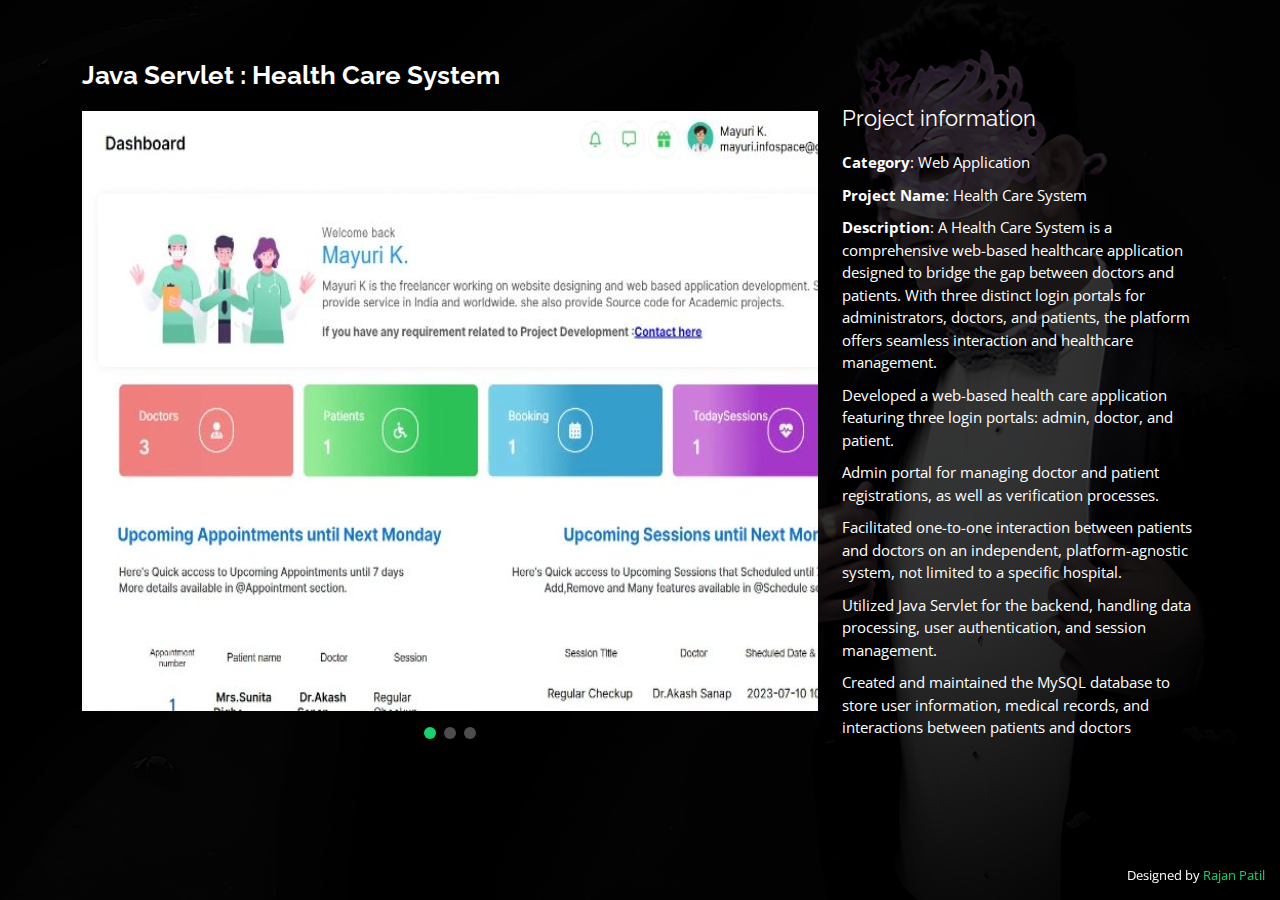
<file: portfolio-details - Healthcare Management System.html>
<!DOCTYPE html>
<html lang="en">

<head>
  <meta charset="utf-8">
  <meta content="width=device-width, initial-scale=1.0" name="viewport">

  <title>Portfolio Details - ShipLogix</title>
  <meta content="" name="description">
  <meta content="" name="keywords">

  <!-- Favicons -->
  <link href="assets/img/favicon.png" rel="icon">
  <link href="assets/img/apple-touch-icon.png" rel="apple-touch-icon">

  <!-- Google Fonts -->
  <link href="https://fonts.googleapis.com/css?family=Open+Sans:300,300i,400,400i,600,600i,700,700i|Raleway:300,300i,400,400i,500,500i,600,600i,700,700i|Poppins:300,300i,400,400i,500,500i,600,600i,700,700i" rel="stylesheet">

  <!-- Vendor CSS Files -->
  <link href="assets/vendor/bootstrap/css/bootstrap.min.css" rel="stylesheet">
  <link href="assets/vendor/bootstrap-icons/bootstrap-icons.css" rel="stylesheet">
  <link href="assets/vendor/boxicons/css/boxicons.min.css" rel="stylesheet">
  <link href="assets/vendor/glightbox/css/glightbox.min.css" rel="stylesheet">
  <link href="assets/vendor/remixicon/remixicon.css" rel="stylesheet">
  <link href="assets/vendor/swiper/swiper-bundle.min.css" rel="stylesheet">

  <!-- Template Main CSS File -->
  <link href="assets/css/style.css" rel="stylesheet">

  <!-- =======================================================
  * Template Name: Personal
  * Updated: Jul 27 2023 with Bootstrap v5.3.1
  * Template URL: https://bootstrapmade.com/personal-free-resume-bootstrap-template/
  * Author: BootstrapMade.com
  * License: https://bootstrapmade.com/license/
  ======================================================== -->
</head>

<body>

  <main id="main">

    <!-- ======= Portfolio Details ======= -->
    <div id="portfolio-details" class="portfolio-details">
      <div class="container">

        <div class="row">

          <div class="col-lg-8">
            <h2 class="portfolio-title">Java Servlet : Health Care System</h2>

            <div class="portfolio-details-slider swiper">
              <div class="swiper-wrapper align-items-center">

                <div class="swiper-slide">
                  <img src="assets/img/Health care MS.jpg" alt="">
                </div>

                <div class="swiper-slide">
                  <img src="assets/img/Health care MS.jpg" alt="">
                </div>

                <div class="swiper-slide">
                  <img src="assets/img/Health care MS.jpg" alt="">
                </div>

              </div>
              <div class="swiper-pagination"></div>
            </div>

          </div>

          <div class=" col-lg-4 portfolio-info resume-item">
            <h3>Project information</h3>
            <ul>
              <li><strong>Category</strong>: Web Application</li>
              <li><strong>Project Name</strong>: Health Care System</li>
              <li><strong>Description</strong>: A Health Care System is a comprehensive web-based healthcare application designed to bridge the gap between doctors and patients. With three distinct login portals for administrators, doctors, and patients, the platform offers seamless interaction and healthcare management.</li>
              <li>Developed a web-based health care application featuring three login portals: admin, doctor, and patient.</li>
              <li>Admin portal for managing doctor and patient registrations, as well as verification processes.</li>
              <li>Facilitated one-to-one interaction between patients and doctors on an independent, platform-agnostic system, not limited to a specific hospital.</li>
              <li>Utilized Java Servlet for the backend, handling data processing, user authentication, and session management.</li>
              <li>Created and maintained the MySQL database to store user information, medical records, and interactions between patients and doctors</li>
            </ul>
          </div>

        </div>

      </div>
    </div><!-- End Portfolio Details -->

  </main><!-- End #main -->

  <div class="credits">
    <!-- All the links in the footer should remain intact. -->
    <!-- You can delete the links only if you purchased the pro version. -->
    <!-- Licensing information: https://bootstrapmade.com/license/ -->
    <!-- Purchase the pro version with working PHP/AJAX contact form: https://bootstrapmade.com/personal-free-resume-bootstrap-template/ -->
    Designed by <a href="">Rajan Patil</a>
  </div>

  <!-- Vendor JS Files -->
  <script src="assets/vendor/purecounter/purecounter_vanilla.js"></script>
  <script src="assets/vendor/bootstrap/js/bootstrap.bundle.min.js"></script>
  <script src="assets/vendor/glightbox/js/glightbox.min.js"></script>
  <script src="assets/vendor/isotope-layout/isotope.pkgd.min.js"></script>
  <script src="assets/vendor/swiper/swiper-bundle.min.js"></script>
  <script src="assets/vendor/waypoints/noframework.waypoints.js"></script>
  <script src="assets/vendor/php-email-form/validate.js"></script>

  <!-- Template Main JS File -->
  <script src="assets/js/main.js"></script>

</body>

</html>
</file>
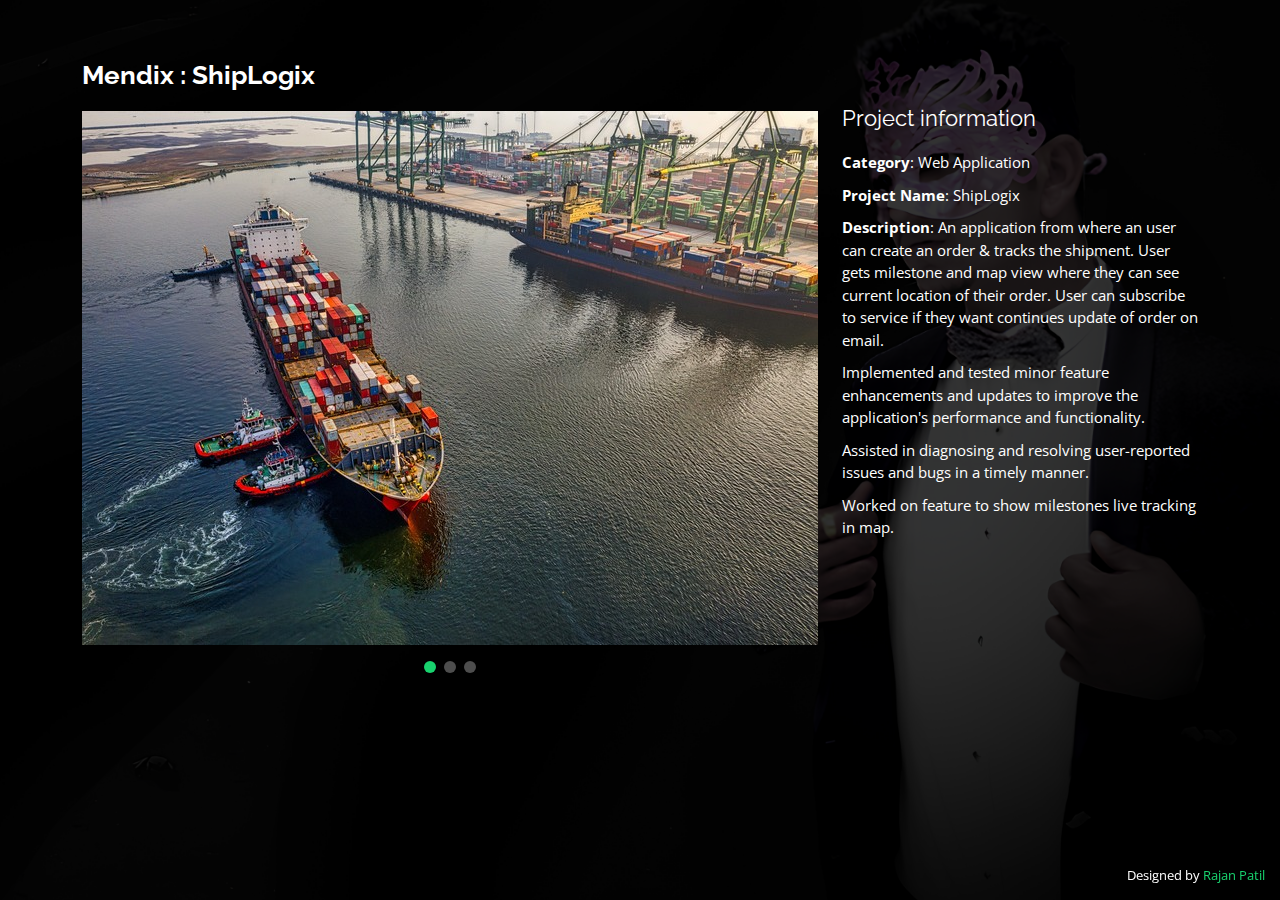
<file: portfolio-details - ShipLogix.html>
<!DOCTYPE html>
<html lang="en">

<head>
  <meta charset="utf-8">
  <meta content="width=device-width, initial-scale=1.0" name="viewport">

  <title>Portfolio Details - ShipLogix</title>
  <meta content="" name="description">
  <meta content="" name="keywords">

  <!-- Favicons -->
  <link href="assets/img/favicon.png" rel="icon">
  <link href="assets/img/apple-touch-icon.png" rel="apple-touch-icon">

  <!-- Google Fonts -->
  <link href="https://fonts.googleapis.com/css?family=Open+Sans:300,300i,400,400i,600,600i,700,700i|Raleway:300,300i,400,400i,500,500i,600,600i,700,700i|Poppins:300,300i,400,400i,500,500i,600,600i,700,700i" rel="stylesheet">

  <!-- Vendor CSS Files -->
  <link href="assets/vendor/bootstrap/css/bootstrap.min.css" rel="stylesheet">
  <link href="assets/vendor/bootstrap-icons/bootstrap-icons.css" rel="stylesheet">
  <link href="assets/vendor/boxicons/css/boxicons.min.css" rel="stylesheet">
  <link href="assets/vendor/glightbox/css/glightbox.min.css" rel="stylesheet">
  <link href="assets/vendor/remixicon/remixicon.css" rel="stylesheet">
  <link href="assets/vendor/swiper/swiper-bundle.min.css" rel="stylesheet">

  <!-- Template Main CSS File -->
  <link href="assets/css/style.css" rel="stylesheet">

  <!-- =======================================================
  * Template Name: Personal
  * Updated: Jul 27 2023 with Bootstrap v5.3.1
  * Template URL: https://bootstrapmade.com/personal-free-resume-bootstrap-template/
  * Author: BootstrapMade.com
  * License: https://bootstrapmade.com/license/
  ======================================================== -->
</head>

<body>

  <main id="main">

    <!-- ======= Portfolio Details ======= -->
    <div id="portfolio-details" class="portfolio-details">
      <div class="container">

        <div class="row">

          <div class="col-lg-8">
            <h2 class="portfolio-title">Mendix  : ShipLogix</h2>

            <div class="portfolio-details-slider swiper">
              <div class="swiper-wrapper align-items-center">

                <div class="swiper-slide">
                  <img src="assets//img/Ship Cropped.jpg" alt="">
                </div>

                <div class="swiper-slide">
                  <img src="assets//img/Ship Cropped.jpg" alt="">
                </div>

                <div class="swiper-slide">
                  <img src="assets//img/Ship Cropped.jpg" alt="">
                </div>

              </div>
              <div class="swiper-pagination"></div>
            </div>

          </div>

          <div class=" col-lg-4 portfolio-info resume-item">
            <h3>Project information</h3>
            <ul>
              <li><strong>Category</strong>: Web Application</li>
              <li><strong>Project Name</strong>: ShipLogix</li>
              <li><strong>Description</strong>: An application from where an user can create an order & tracks the shipment. User gets milestone and map view where they can see current location of their order. User can subscribe to service if they want continues update of order on email.</li>
              <li>Implemented and tested minor feature enhancements and updates to improve the application's performance and functionality.</li>
              <li>Assisted in diagnosing and resolving user-reported issues and bugs in a timely manner.</li>
              <li>Worked on feature to show milestones live tracking in map.</li>
            </ul>
          </div>

        </div>

      </div>
    </div><!-- End Portfolio Details -->

  </main><!-- End #main -->

  <div class="credits">
    <!-- All the links in the footer should remain intact. -->
    <!-- You can delete the links only if you purchased the pro version. -->
    <!-- Licensing information: https://bootstrapmade.com/license/ -->
    <!-- Purchase the pro version with working PHP/AJAX contact form: https://bootstrapmade.com/personal-free-resume-bootstrap-template/ -->
    Designed by <a href="">Rajan Patil</a>
  </div>

  <!-- Vendor JS Files -->
  <script src="assets/vendor/purecounter/purecounter_vanilla.js"></script>
  <script src="assets/vendor/bootstrap/js/bootstrap.bundle.min.js"></script>
  <script src="assets/vendor/glightbox/js/glightbox.min.js"></script>
  <script src="assets/vendor/isotope-layout/isotope.pkgd.min.js"></script>
  <script src="assets/vendor/swiper/swiper-bundle.min.js"></script>
  <script src="assets/vendor/waypoints/noframework.waypoints.js"></script>
  <script src="assets/vendor/php-email-form/validate.js"></script>

  <!-- Template Main JS File -->
  <script src="assets/js/main.js"></script>

</body>

</html>
</file>
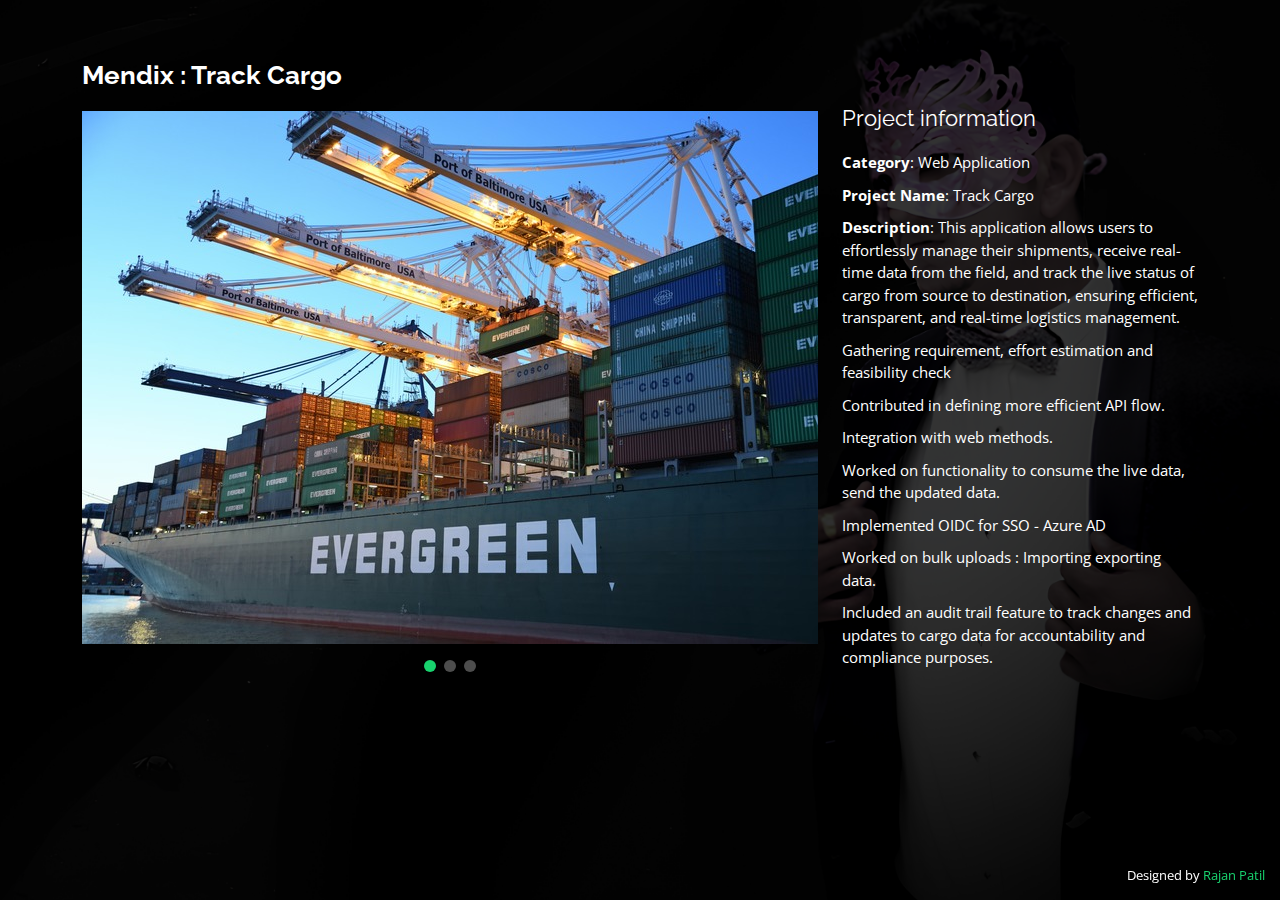
<file: portfolio-details - TrackCARGO.html>
<!DOCTYPE html>
<html lang="en">

<head>
  <meta charset="utf-8">
  <meta content="width=device-width, initial-scale=1.0" name="viewport">

  <title>Portfolio Details - Track Cargo</title>
  <meta content="" name="description">
  <meta content="" name="keywords">

  <!-- Favicons -->
  <link href="assets/img/favicon.png" rel="icon">
  <link href="assets/img/apple-touch-icon.png" rel="apple-touch-icon">

  <!-- Google Fonts -->
  <link href="https://fonts.googleapis.com/css?family=Open+Sans:300,300i,400,400i,600,600i,700,700i|Raleway:300,300i,400,400i,500,500i,600,600i,700,700i|Poppins:300,300i,400,400i,500,500i,600,600i,700,700i" rel="stylesheet">

  <!-- Vendor CSS Files -->
  <link href="assets/vendor/bootstrap/css/bootstrap.min.css" rel="stylesheet">
  <link href="assets/vendor/bootstrap-icons/bootstrap-icons.css" rel="stylesheet">
  <link href="assets/vendor/boxicons/css/boxicons.min.css" rel="stylesheet">
  <link href="assets/vendor/glightbox/css/glightbox.min.css" rel="stylesheet">
  <link href="assets/vendor/remixicon/remixicon.css" rel="stylesheet">
  <link href="assets/vendor/swiper/swiper-bundle.min.css" rel="stylesheet">

  <!-- Template Main CSS File -->
  <link href="assets/css/style.css" rel="stylesheet">

  <!-- =======================================================
  * Template Name: Personal
  * Updated: Jul 27 2023 with Bootstrap v5.3.1
  * Template URL: https://bootstrapmade.com/personal-free-resume-bootstrap-template/
  * Author: BootstrapMade.com
  * License: https://bootstrapmade.com/license/
  ======================================================== -->
</head>

<body>

  <main id="main">

    <!-- ======= Portfolio Details ======= -->
    <div id="portfolio-details" class="portfolio-details">
      <div class="container">

        <div class="row">

          <div class="col-lg-8">
            <h2 class="portfolio-title">Mendix  : Track Cargo</h2>

            <div class="portfolio-details-slider swiper">
              <div class="swiper-wrapper align-items-center">

                <div class="swiper-slide">
                  <img src="assets//img/SHIP CONTAINER CROP.jpg" alt="">
                </div>

                <div class="swiper-slide">
                  <img src="assets//img/SHIP CONTAINER CROP.jpg" alt="">
                </div>

                <div class="swiper-slide">
                  <img src="assets//img/SHIP CONTAINER CROP.jpg" alt="">
                </div>

              </div>
              <div class="swiper-pagination"></div>
            </div>

          </div>

          <div class=" col-lg-4 portfolio-info resume-item">
            <h3>Project information</h3>
            <ul>
              <li><strong>Category</strong>: Web Application</li>
              <li><strong>Project Name</strong>: Track Cargo</li>
              <li><strong>Description</strong>: This application allows users to effortlessly manage their shipments, receive real-time data from the field, and track the live status of cargo from source to destination, ensuring efficient, transparent, and real-time logistics management.</li>
              <li>Gathering requirement, effort estimation and feasibility check</li>
              <li>Contributed in defining more efficient API flow.</li>
              <li>Integration with web methods.</li>
              <li>Worked on functionality to consume the live data, send the updated data.</li>
              <li>Implemented OIDC for SSO - Azure AD</li>
              <li>Worked on bulk uploads : Importing exporting data.</li>
              <li>Included an audit trail feature to track changes and updates to cargo data for accountability and compliance purposes.</li>
            </ul>
          </div>

        </div>

      </div>
    </div><!-- End Portfolio Details -->

  </main><!-- End #main -->

  <div class="credits">
    <!-- All the links in the footer should remain intact. -->
    <!-- You can delete the links only if you purchased the pro version. -->
    <!-- Licensing information: https://bootstrapmade.com/license/ -->
    <!-- Purchase the pro version with working PHP/AJAX contact form: https://bootstrapmade.com/personal-free-resume-bootstrap-template/ -->
    Designed by <a href="">Rajan Patil</a>
  </div>

  <!-- Vendor JS Files -->
  <script src="assets/vendor/purecounter/purecounter_vanilla.js"></script>
  <script src="assets/vendor/bootstrap/js/bootstrap.bundle.min.js"></script>
  <script src="assets/vendor/glightbox/js/glightbox.min.js"></script>
  <script src="assets/vendor/isotope-layout/isotope.pkgd.min.js"></script>
  <script src="assets/vendor/swiper/swiper-bundle.min.js"></script>
  <script src="assets/vendor/waypoints/noframework.waypoints.js"></script>
  <script src="assets/vendor/php-email-form/validate.js"></script>

  <!-- Template Main JS File -->
  <script src="assets/js/main.js"></script>

</body>
</file>
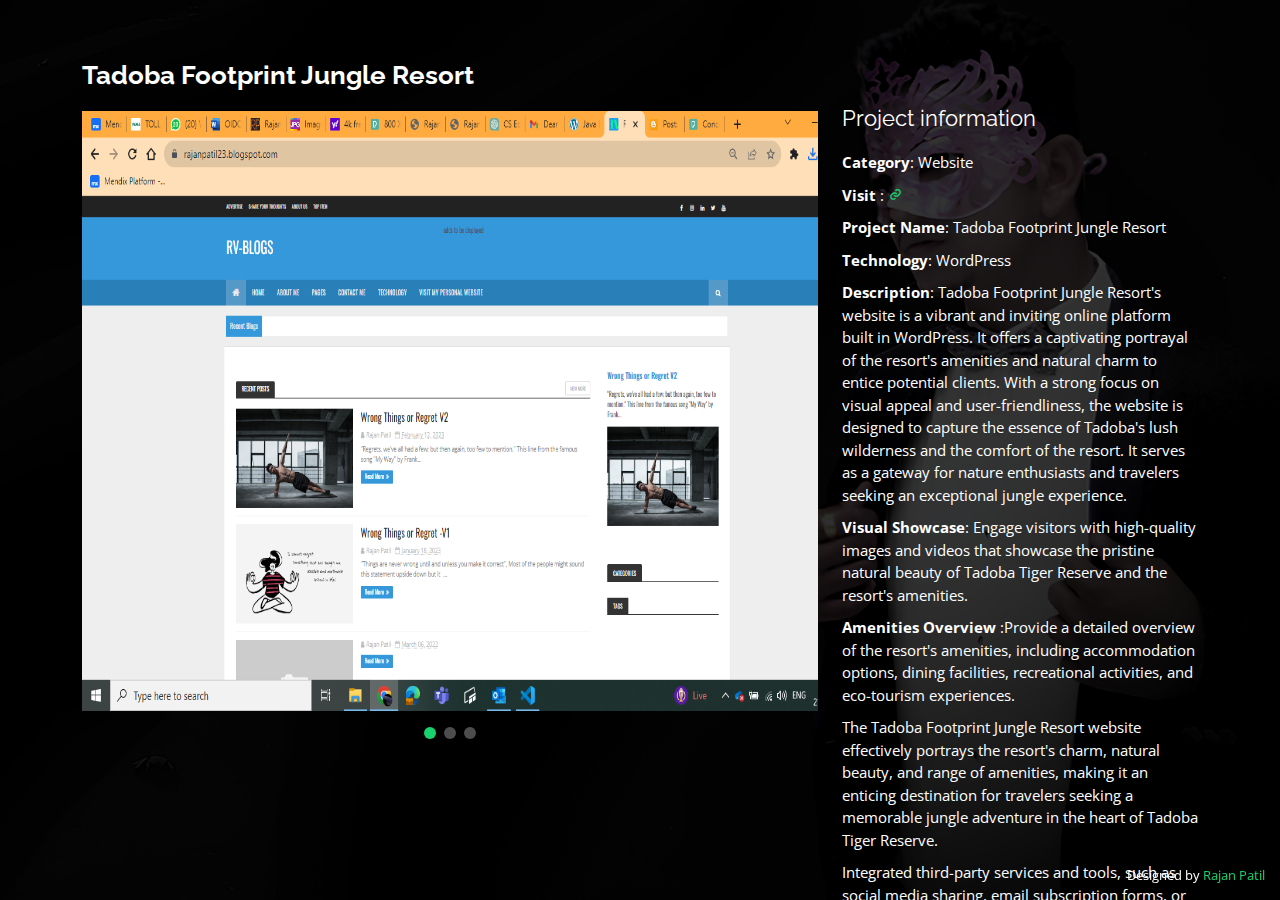
<file: portfolio-details Personal Blogging Website.html>
<!DOCTYPE html>
<html lang="en">

<head>
  <meta charset="utf-8">
  <meta content="width=device-width, initial-scale=1.0" name="viewport">

  <title>Portfolio Details - Personal Blogging Website</title>
  <meta content="" name="description">
  <meta content="" name="keywords">

  <!-- Favicons -->
  <link href="assets/img/favicon.png" rel="icon">
  <link href="assets/img/apple-touch-icon.png" rel="apple-touch-icon">

  <!-- Google Fonts -->
  <link href="https://fonts.googleapis.com/css?family=Open+Sans:300,300i,400,400i,600,600i,700,700i|Raleway:300,300i,400,400i,500,500i,600,600i,700,700i|Poppins:300,300i,400,400i,500,500i,600,600i,700,700i" rel="stylesheet">

  <!-- Vendor CSS Files -->
  <link href="assets/vendor/bootstrap/css/bootstrap.min.css" rel="stylesheet">
  <link href="assets/vendor/bootstrap-icons/bootstrap-icons.css" rel="stylesheet">
  <link href="assets/vendor/boxicons/css/boxicons.min.css" rel="stylesheet">
  <link href="assets/vendor/glightbox/css/glightbox.min.css" rel="stylesheet">
  <link href="assets/vendor/remixicon/remixicon.css" rel="stylesheet">
  <link href="assets/vendor/swiper/swiper-bundle.min.css" rel="stylesheet">

  <!-- Template Main CSS File -->
  <link href="assets/css/style.css" rel="stylesheet">

  <!-- =======================================================
  * Template Name: Personal
  * Updated: Jul 27 2023 with Bootstrap v5.3.1
  * Template URL: https://bootstrapmade.com/personal-free-resume-bootstrap-template/
  * Author: BootstrapMade.com
  * License: https://bootstrapmade.com/license/
  ======================================================== -->
</head>

<body>

  <main id="main">

    <!-- ======= Portfolio Details ======= -->
    <div id="portfolio-details" class="portfolio-details">
      <div class="container">

        <div class="row">

          <div class="col-lg-8">
            <h2 class="portfolio-title">Tadoba Footprint Jungle Resort</h2>

            <div class="portfolio-details-slider swiper">
              <div class="swiper-wrapper align-items-center">

                <div class="swiper-slide">
                  <img src="assets/img/Bloggin SS.png" alt="">
                </div>

                <div class="swiper-slide">
                  <img src="assets/img/Bloggin SS.png" alt="">
                </div>

                <div class="swiper-slide">
                  <img src="assets/img/Bloggin SS.png" alt="">
                </div>

              </div>
              <div class="swiper-pagination"></div>
            </div>

          </div>

          <div class="col-lg-4 portfolio-info">
            <h3>Project information</h3>
            <ul>
              <li><span><strong>Category</strong>: Website</span></li>
              <li><strong>Visit</strong> : <a href="https://rajanpatil23.blogspot.com/#" ><i class="bx bx-link"></i></a></li>
              <li><strong>Project Name</strong>: Tadoba Footprint Jungle Resort</li>
              <li><strong>Technology</strong>: WordPress</li>
              <li><strong>Description</strong>: Tadoba Footprint Jungle Resort's website is a vibrant and inviting online platform built in WordPress. It offers a captivating portrayal of the resort's amenities and natural charm to entice potential clients. With a strong focus on visual appeal and user-friendliness, the website is designed to capture the essence of Tadoba's lush wilderness and the comfort of the resort. It serves as a gateway for nature enthusiasts and travelers seeking an exceptional jungle experience.</li>
              <li><strong>Visual Showcase</strong>: Engage visitors with high-quality images and videos that showcase the pristine natural beauty of Tadoba Tiger Reserve and the resort's amenities.</li>
              <li><strong>Amenities Overview</strong> :Provide a detailed overview of the resort's amenities, including accommodation options, dining facilities, recreational activities, and eco-tourism experiences.</li>
             <li>The Tadoba Footprint Jungle Resort website effectively portrays the resort's charm, natural beauty, and range of amenities, making it an enticing destination for travelers seeking a memorable jungle adventure in the heart of Tadoba Tiger Reserve.</li>
              <li>Integrated third-party services and tools, such as social media sharing, email subscription forms, or e-commerce solutions, to expand the functionality of your blog.</li>
            </ul>

  
          </div>

        </div>

      </div>
    </div><!-- End Portfolio Details -->

  </main><!-- End #main -->

  <div class="credits">
    <!-- All the links in the footer should remain intact. -->
    <!-- You can delete the links only if you purchased the pro version. -->
    <!-- Licensing information: https://bootstrapmade.com/license/ -->
    <!-- Purchase the pro version with working PHP/AJAX contact form: https://bootstrapmade.com/personal-free-resume-bootstrap-template/ -->
    Designed by <a href="">Rajan Patil</a>
  </div>

  <!-- Vendor JS Files -->
  <script src="assets/vendor/purecounter/purecounter_vanilla.js"></script>
  <script src="assets/vendor/bootstrap/js/bootstrap.bundle.min.js"></script>
  <script src="assets/vendor/glightbox/js/glightbox.min.js"></script>
  <script src="assets/vendor/isotope-layout/isotope.pkgd.min.js"></script>
  <script src="assets/vendor/swiper/swiper-bundle.min.js"></script>
  <script src="assets/vendor/waypoints/noframework.waypoints.js"></script>
  <script src="assets/vendor/php-email-form/validate.js"></script>

  <!-- Template Main JS File -->
  <script src="assets/js/main.js"></script>

</body>

</html>
</file>
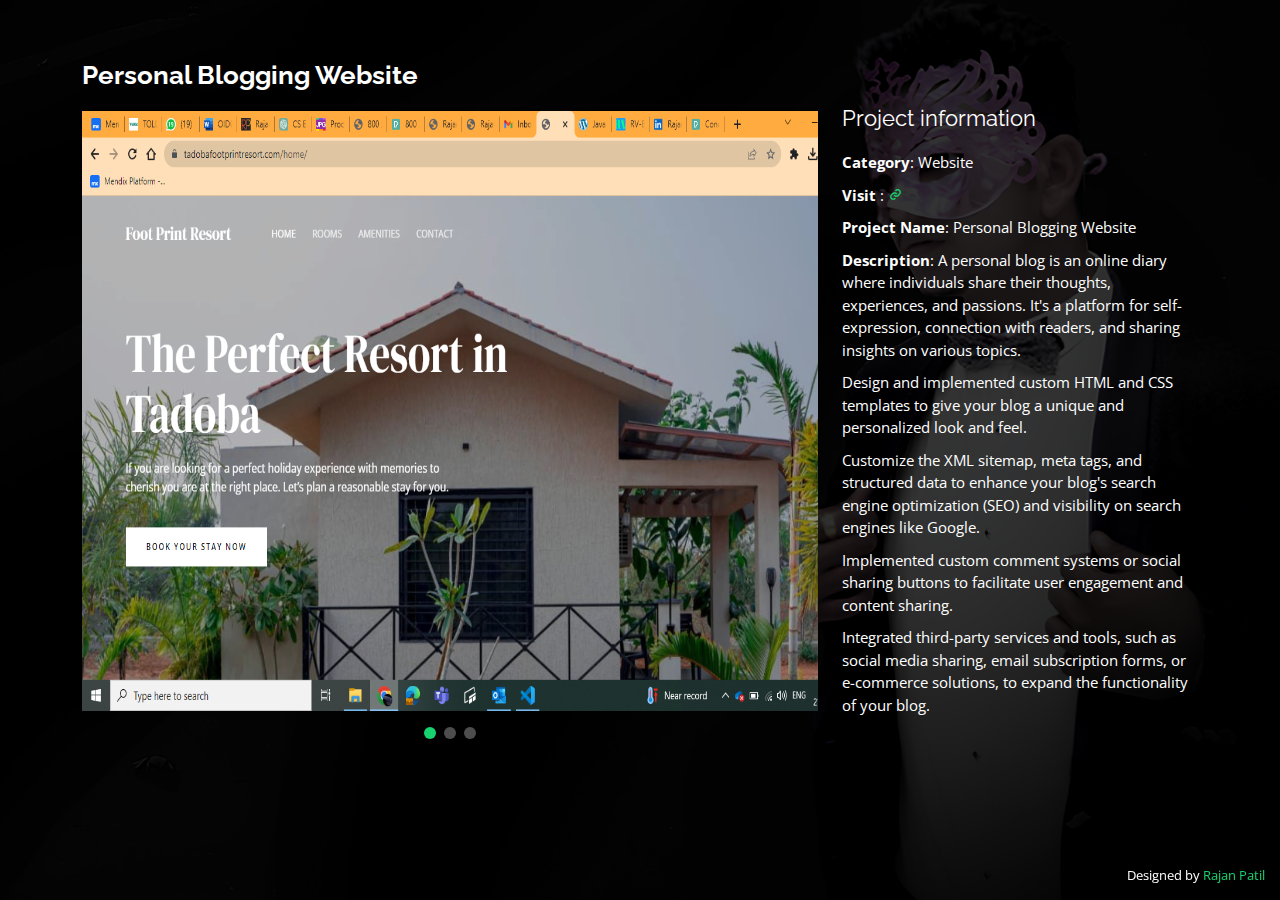
<file: portfolio-details Tadoba Foot Print Resort.html>
<!DOCTYPE html>
<html lang="en">

<head>
  <meta charset="utf-8">
  <meta content="width=device-width, initial-scale=1.0" name="viewport">

  <title>Portfolio Details - Personal Blogging Website</title>
  <meta content="" name="description">
  <meta content="" name="keywords">

  <!-- Favicons -->
  <link href="assets/img/favicon.png" rel="icon">
  <link href="assets/img/apple-touch-icon.png" rel="apple-touch-icon">

  <!-- Google Fonts -->
  <link href="https://fonts.googleapis.com/css?family=Open+Sans:300,300i,400,400i,600,600i,700,700i|Raleway:300,300i,400,400i,500,500i,600,600i,700,700i|Poppins:300,300i,400,400i,500,500i,600,600i,700,700i" rel="stylesheet">

  <!-- Vendor CSS Files -->
  <link href="assets/vendor/bootstrap/css/bootstrap.min.css" rel="stylesheet">
  <link href="assets/vendor/bootstrap-icons/bootstrap-icons.css" rel="stylesheet">
  <link href="assets/vendor/boxicons/css/boxicons.min.css" rel="stylesheet">
  <link href="assets/vendor/glightbox/css/glightbox.min.css" rel="stylesheet">
  <link href="assets/vendor/remixicon/remixicon.css" rel="stylesheet">
  <link href="assets/vendor/swiper/swiper-bundle.min.css" rel="stylesheet">

  <!-- Template Main CSS File -->
  <link href="assets/css/style.css" rel="stylesheet">

  <!-- =======================================================
  * Template Name: Personal
  * Updated: Jul 27 2023 with Bootstrap v5.3.1
  * Template URL: https://bootstrapmade.com/personal-free-resume-bootstrap-template/
  * Author: BootstrapMade.com
  * License: https://bootstrapmade.com/license/
  ======================================================== -->
</head>

<body>

  <main id="main">

    <!-- ======= Portfolio Details ======= -->
    <div id="portfolio-details" class="portfolio-details">
      <div class="container">

        <div class="row">

          <div class="col-lg-8">
            <h2 class="portfolio-title">Personal Blogging Website</h2>

            <div class="portfolio-details-slider swiper">
              <div class="swiper-wrapper align-items-center">

                <div class="swiper-slide">
                  <img src="assets/img/tadoba resort.png" alt="">
                </div>

                <div class="swiper-slide">
                  <img src="assets/img/tadoba 2.png" alt="">
                </div>

                <div class="swiper-slide">
                  <img src="assets/img/tadoba 3.png" alt="">
                </div>

              </div>
              <div class="swiper-pagination"></div>
            </div>

          </div>

          <div class="col-lg-4 portfolio-info">
            <h3>Project information</h3>
            <ul>
              <li><span><strong>Category</strong>: Website</span></li>
              <li><strong>Visit</strong> : <a href="https://tadobafootprintresort.com/home/" ><i class="bx bx-link"></i></a></li>
              <li><strong>Project Name</strong>: Personal Blogging Website</li>
              <li><strong>Description</strong>: A personal blog is an online diary where individuals share their thoughts, experiences, and passions. It's a platform for self-expression, connection with readers, and sharing insights on various topics.</li>
              <li>Design and implemented custom HTML and CSS templates to give your blog a unique and personalized look and feel.</li>
              <li>Customize the XML sitemap, meta tags, and structured data to enhance your blog's search engine optimization (SEO) and visibility on search engines like Google.</li>
             <li>Implemented custom comment systems or social sharing buttons to facilitate user engagement and content sharing.</li>
              <li>Integrated third-party services and tools, such as social media sharing, email subscription forms, or e-commerce solutions, to expand the functionality of your blog.</li>
            </ul>

  
          </div>

        </div>

      </div>
    </div><!-- End Portfolio Details -->

  </main><!-- End #main -->

  <div class="credits">
    <!-- All the links in the footer should remain intact. -->
    <!-- You can delete the links only if you purchased the pro version. -->
    <!-- Licensing information: https://bootstrapmade.com/license/ -->
    <!-- Purchase the pro version with working PHP/AJAX contact form: https://bootstrapmade.com/personal-free-resume-bootstrap-template/ -->
    Designed by <a href="">Rajan Patil</a>
  </div>

  <!-- Vendor JS Files -->
  <script src="assets/vendor/purecounter/purecounter_vanilla.js"></script>
  <script src="assets/vendor/bootstrap/js/bootstrap.bundle.min.js"></script>
  <script src="assets/vendor/glightbox/js/glightbox.min.js"></script>
  <script src="assets/vendor/isotope-layout/isotope.pkgd.min.js"></script>
  <script src="assets/vendor/swiper/swiper-bundle.min.js"></script>
  <script src="assets/vendor/waypoints/noframework.waypoints.js"></script>
  <script src="assets/vendor/php-email-form/validate.js"></script>

  <!-- Template Main JS File -->
  <script src="assets/js/main.js"></script>

</body>

</html>
</file>
<file: assets/css/style.css>
/**
* Template Name: Personal
* Updated: Jul 27 2023 with Bootstrap v5.3.1
* Template URL: https://bootstrapmade.com/personal-free-resume-bootstrap-template/
* Author: BootstrapMade.com
* License: https://bootstrapmade.com/license/
*/
.s1s1 {

  /* color:white; */
  /* width: 100%; */
  /* height: 600px; */
  font-family: 'Raleway', sans-serif;
  /* padding: 15em 8em;
 font-size: 18px; */
 }

.btn-hireme a{
  text-decoration: none !important;
  color: White;
}
.btn-hireme:hover{
  transform: scale(1.1,1.1);
}
.view-hire button{
  background-color: #fe4066;

}
.view-hire button:hover {
  border-bottom: 2px solid #18d26e;
}


/*--------------------------------------------------------------
# General
--------------------------------------------------------------*/
body {
  font-family: "Open Sans", sans-serif;
  background-color: #040404;
  color: #fff;
  position: relative;
  background: transparent;
}

body::before {
  content: "";
  position: fixed;
  background: #040404 url("../img/BG_NEW_Upscaled.jpg") top right no-repeat;
  background-size: cover;
  left: 0;
  right: 0;
  top: 0;
  height: 100vh;
  z-index: -1;
}

@media (min-width: 1024px) {
  body::before {
    background-attachment: fixed;
  }
}

a {
  color: #18d26e;
  text-decoration: none;
}

a:hover {
  color: #35e888;
  text-decoration: none;
}

h1,
h2,
h3,
h4,
h5,
h6 {
  font-family: "Raleway", sans-serif;
}

/*--------------------------------------------------------------
# Header
--------------------------------------------------------------*/
#header {
  transition: ease-in-out 0.3s;
  position: relative;
  height: 100vh;
  display: flex;
  align-items: center;
  z-index: 997;
  overflow-y: auto;
}

#header * {
  transition: ease-in-out 0.3s;
}

#header h1 {
  font-size: 48px;
  margin: 0;
  padding: 0;
  line-height: 1;
  font-weight: 700;
  font-family: "Poppins", sans-serif;
}

#header h1 a,
#header h1 a:hover {
  color: #fff;
  line-height: 1;
  display: inline-block;
}

#header h2 {
  font-size: 24px;
  margin-top: 20px;
  color: rgba(255, 255, 255, 0.8);
}

#header h2 span {
  color: #fff;
  border-bottom: 2px solid #18d26e;
  padding-bottom: 6px;
}

#header img {
  padding: 0;
  margin: 0;
}

#header .social-links {
  margin-top: 40px;
  display: flex;
}

#header .social-links a {
  font-size: 16px;
  display: flex;
  justify-content: center;
  align-items: center;
  background: rgba(255, 255, 255, 0.1);
  color: #fff;
  line-height: 1;
  margin-right: 8px;
  border-radius: 50%;
  width: 40px;
  height: 40px;
}

#header .social-links a:hover {
  background: #18d26e;
}

@media (max-width: 992px) {
  #header h1 {
    font-size: 36px;
  }

  #header h2 {
    font-size: 20px;
    line-height: 30px;
  }

  #header .social-links {
    margin-top: 15px;
  }

  #header .container {
    display: flex;
    flex-direction: column;
    align-items: center;
  }
}

/* Header Top */
#header.header-top {
  height: 80px;
  position: fixed;
  left: 0;
  top: 0;
  right: 0;
  background: rgba(0, 0, 0, 0.9);
}

#header.header-top .social-links,
#header.header-top h2,#header.header-top .view-hire {
  display: none;
}

#header.header-top h1 {
  margin-right: auto;
  font-size: 36px;
}

#header.header-top img {
  max-height: 60px;
  margin-right: 20px !important;
}

#header.header-top .container {
  display: flex;
  align-items: center;
}

#header.header-top .navbar {
  margin: 0;
}

@media (max-width: 768px) {
  #header.header-top {
    height: 60px;
  }

  #header.header-top h1 {
    font-size: 26px;
  }
}

/*--------------------------------------------------------------
# Navigation Menu
--------------------------------------------------------------*/
/**
* Desktop Navigation 
*/
.navbar {
  padding: 0;
  margin-top: 35px;
}

.navbar ul {
  margin: 0;
  padding: 0;
  display: flex;
  list-style: none;
  align-items: center;
}

.navbar li {
  position: relative;
}

.navbar li+li {
  margin-left: 30px;
}

.navbar a,
.navbar a:focus {
  display: flex;
  align-items: center;
  justify-content: space-between;
  padding: 0;
  font-family: "Poppins", sans-serif;
  font-size: 16px;
  font-weight: 400;
  color: rgba(255, 255, 255, 0.7);
  white-space: nowrap;
  transition: 0.3s;
}

.navbar a i,
.navbar a:focus i {
  font-size: 12px;
  line-height: 0;
  margin-left: 5px;
}

.navbar a:before {
  content: "";
  position: absolute;
  width: 0;
  height: 2px;
  bottom: -4px;
  left: 0;
  background-color: #18d26e;
  visibility: hidden;
  width: 0px;
  transition: all 0.3s ease-in-out 0s;
}

.navbar a:hover:before,
.navbar li:hover>a:before,
.navbar .active:before {
  visibility: visible;
  width: 25px;
}

.navbar a:hover,
.navbar .active,
.navbar .active:focus,
.navbar li:hover>a {
  color: #fff;
}

/**
* Mobile Navigation 
*/
.mobile-nav-toggle {
  color: #fff;
  font-size: 28px;
  cursor: pointer;
  display: none;
  line-height: 0;
  transition: 0.5s;
  position: fixed;
  right: 15px;
  top: 15px;
}

@media (max-width: 991px) {
  .mobile-nav-toggle {
    display: block;
  }

  .navbar ul {
    display: none;
  }
}

.navbar-mobile {
  position: fixed;
  overflow: hidden;
  top: 0;
  right: 0;
  left: 0;
  bottom: 0;
  background: rgba(0, 0, 0, 0.9);
  transition: 0.3s;
  z-index: 999;
  margin-top: 0;
}

.navbar-mobile .mobile-nav-toggle {
  position: absolute;
  top: 15px;
  right: 15px;
}

.navbar-mobile ul {
  display: block;
  position: absolute;
  top: 55px;
  right: 15px;
  bottom: 45px;
  left: 15px;
  padding: 10px 0;
  overflow-y: auto;
  transition: 0.3s;
  border: 2px solid rgba(255, 255, 255, 0.2);
}

.navbar-mobile li {
  padding: 12px 20px;
}

.navbar-mobile li+li {
  margin: 0;
}

.navbar-mobile a,
.navbar-mobile a:focus {
  font-size: 16px;
  position: relative;
}

/*--------------------------------------------------------------
# Sections General
--------------------------------------------------------------*/
section {
  overflow: hidden;
  position: absolute;
  width: 100%;
  top: 140px;
  bottom: 100%;
  opacity: 0;
  transition: ease-in-out 0.4s;
  z-index: 2;
}

section.section-show {
  top: 100px;
  bottom: auto;
  opacity: 1;
  padding-bottom: 45px;
}

section .container {
  background: rgba(0, 0, 0, 0.9);
  padding: 30px;
}

@media (max-width: 768px) {
  section {
    top: 120px;
  }

  section.section-show {
    top: 80px;
  }
}

.section-title h2 {
  font-size: 14px;
  font-weight: 500;
  padding: 0;
  line-height: 1px;
  margin: 0 0 20px 0;
  letter-spacing: 2px;
  text-transform: uppercase;
  color: #aaaaaa;
  font-family: "Poppins", sans-serif;
}

.section-title h2::after {
  content: "";
  width: 120px;
  height: 1px;
  display: inline-block;
  background: #4ceb95;
  margin: 4px 10px;
}

.section-title p {
  margin: 0;
  margin: -15px 0 15px 0;
  font-size: 36px;
  font-weight: 700;
  text-transform: uppercase;
  font-family: "Poppins", sans-serif;
  color: #fff;
}

/*--------------------------------------------------------------
# About
--------------------------------------------------------------*/
.about-me .content h3 {
  font-weight: 700;
  font-size: 26px;
  color: #18d26e;
}

.about-me .content ul {
  list-style: none;
  padding: 0;
}

.about-me .content ul li {
  margin-bottom: 20px;
  display: flex;
  align-items: center;
}

.about-me .content ul strong {
  margin-right: 10px;
}

.about-me .content ul i {
  font-size: 16px;
  margin-right: 5px;
  color: #18d26e;
  line-height: 0;
}

.about-me .content p:last-child {
  margin-bottom: 0;
}

/*--------------------------------------------------------------
# Counts
--------------------------------------------------------------*/
.counts {
  padding: 70px 0 60px;
}

.counts .count-box {
  padding: 30px 30px 25px 30px;
  width: 100%;
  position: relative;
  text-align: center;
  background: rgba(255, 255, 255, 0.08);
}

.counts .count-box i {
  position: absolute;
  top: -25px;
  left: 50%;
  transform: translateX(-50%);
  font-size: 24px;
  background: rgba(255, 255, 255, 0.1);
  padding: 12px;
  color: #18d26e;
  border-radius: 50px;
  line-height: 0;
}

.counts .count-box span {
  font-size: 36px;
  display: block;
  font-weight: 600;
  color: #fff;
}

.counts .count-box p {
  padding: 0;
  margin: 0;
  font-family: "Raleway", sans-serif;
  font-size: 14px;
}

/*--------------------------------------------------------------
# Skills
--------------------------------------------------------------*/
.skills .progress {
  height: 60px;
  display: block;
  background: none;
  border-radius: 0;
}

.skills .progress .skill {
  padding: 10px 0;
  margin: 0;
  text-transform: uppercase;
  display: block;
  font-weight: 600;
  font-family: "Poppins", sans-serif;
  color: #fff;
}

.skills .progress .skill .val {
  float: right;
  font-style: normal;
}

.skills .progress-bar-wrap {
  background: rgba(255, 255, 255, 0.2);
}

.skills .progress-bar {
  width: 1px;
  height: 10px;
  transition: 0.9s;
  background-color: #18d26e;
}

/*--------------------------------------------------------------
# Interests
--------------------------------------------------------------*/
.interests .icon-box {
  display: flex;
  align-items: center;
  padding: 20px;
  background: rgba(255, 255, 255, 0.08);
  transition: ease-in-out 0.3s;
}

.interests .icon-box i {
  font-size: 32px;
  padding-right: 10px;
  line-height: 1;
}

.interests .icon-box h3 {
  font-weight: 700;
  margin: 0;
  padding: 0;
  line-height: 1;
  font-size: 16px;
  color: #fff;
}

.interests .icon-box:hover {
  background: rgba(255, 255, 255, 0.12);
}

/*--------------------------------------------------------------
# Testimonials
--------------------------------------------------------------*/
.testimonials .testimonials-carousel,
.testimonials .testimonials-slider {
  overflow: hidden;
}

.testimonials .testimonial-item {
  box-sizing: content-box;
  min-height: 320px;
}

.testimonials .testimonial-item .testimonial-img {
  width: 90px;
  border-radius: 50%;
  margin: -40px 0 0 40px;
  position: relative;
  z-index: 2;
  border: 6px solid rgba(255, 255, 255, 0.12);
}

.testimonials .testimonial-item h3 {
  font-size: 18px;
  font-weight: bold;
  margin: 10px 0 5px 45px;
  color: #fff;
}

.testimonials .testimonial-item h4 {
  font-size: 14px;
  color: #999;
  margin: 0 0 0 45px;
}

.testimonials .testimonial-item .quote-icon-left,
.testimonials .testimonial-item .quote-icon-right {
  color: rgba(255, 255, 255, 0.25);
  font-size: 26px;
}

.testimonials .testimonial-item .quote-icon-left {
  display: inline-block;
  left: -5px;
  position: relative;
}

.testimonials .testimonial-item .quote-icon-right {
  display: inline-block;
  right: -5px;
  position: relative;
  top: 10px;
}

.testimonials .testimonial-item p {
  font-style: italic;
  margin: 0 15px 0 15px;
  padding: 20px 20px 60px 20px;
  background: rgba(255, 255, 255, 0.1);
  position: relative;
  border-radius: 6px;
  position: relative;
  z-index: 1;
}

.testimonials .swiper-pagination {
  margin-top: 20px;
  position: relative;
}

.testimonials .swiper-pagination .swiper-pagination-bullet {
  width: 12px;
  height: 12px;
  opacity: 1;
  background-color: rgba(255, 255, 255, 0.3);
}

.testimonials .swiper-pagination .swiper-pagination-bullet-active {
  background-color: #18d26e;
}

/*--------------------------------------------------------------
# Resume
--------------------------------------------------------------*/
.resume .resume-title {
  font-size: 26px;
  font-weight: 700;
  margin-top: 20px;
  margin-bottom: 20px;
  color: #fff;
}

.resume .resume-item {
  padding: 0 0 20px 20px;
  margin-top: -2px;
  border-left: 2px solid rgba(255, 255, 255, 0.2);
  position: relative;
}

.resume .resume-item h4 {
  line-height: 18px;
  font-size: 18px;
  font-weight: 600;
  text-transform: uppercase;
  font-family: "Poppins", sans-serif;
  color: #18d26e;
  margin-bottom: 10px;
}

.resume .resume-item h5 {
  font-size: 16px;
  background: rgba(255, 255, 255, 0.15);
  padding: 5px 15px;
  display: inline-block;
  font-weight: 600;
  margin-bottom: 10px;
}

.resume .resume-item ul {
  padding-left: 20px;
}

.resume .resume-item ul li {
  padding-bottom: 10px;
}

.resume .resume-item:last-child {
  padding-bottom: 0;
}

.resume .resume-item::before {
  content: "";
  position: absolute;
  width: 16px;
  height: 16px;
  border-radius: 50px;
  left: -9px;
  top: 0;
  background: #18d26e;
  border: 2px solid #18d26e;
}

/*--------------------------------------------------------------
# Services
--------------------------------------------------------------*/
.services .icon-box {
  text-align: center;
  background: rgba(204, 204, 204, 0.1);
  padding: 80px 20px;
  transition: all ease-in-out 0.3s;
}

.services .icon-box .icon {
  margin: 0 auto;
  width: 64px;
  height: 64px;
  background: #18d26e;
  border-radius: 5px;
  transition: all 0.3s ease-out 0s;
  display: flex;
  align-items: center;
  justify-content: center;
  margin-bottom: 20px;
  transform-style: preserve-3d;
}

.services .icon-box .icon i {
  color: #fff;
  font-size: 28px;
}

.services .icon-box .icon::before {
  position: absolute;
  content: "";
  left: -8px;
  top: -8px;
  height: 100%;
  width: 100%;
  background: rgba(255, 255, 255, 0.15);
  border-radius: 5px;
  transition: all 0.3s ease-out 0s;
  transform: translateZ(-1px);
}

.services .icon-box h4 {
  font-weight: 700;
  margin-bottom: 15px;
  font-size: 24px;
}

.services .icon-box h4 a {
  color: #fff;
}

.services .icon-box p {
  line-height: 24px;
  font-size: 14px;
  margin-bottom: 0;
}

.services .icon-box:hover {
  background: #18d26e;
  border-color: #18d26e;
}

.services .icon-box:hover .icon {
  background: #fff;
}

.services .icon-box:hover .icon i {
  color: #18d26e;
}

.services .icon-box:hover .icon::before {
  background: #35e888;
}

.services .icon-box:hover h4 a,
.services .icon-box:hover p {
  color: #fff;
}

/*--------------------------------------------------------------
# Portfolio
--------------------------------------------------------------*/
.portfolio .portfolio-item {
  margin-bottom: 30px;
}

.portfolio #portfolio-flters {
  padding: 0;
  margin: 0 auto 15px auto;
  list-style: none;
  text-align: center;
  border-radius: 50px;
  padding: 2px 15px;
}

.portfolio #portfolio-flters li {
  cursor: pointer;
  display: inline-block;
  padding: 8px 16px 10px 16px;
  font-size: 14px;
  font-weight: 600;
  line-height: 1;
  text-transform: uppercase;
  color: #fff;
  background: rgba(255, 255, 255, 0.1);
  margin: 0 3px 10px 3px;
  transition: all 0.3s ease-in-out;
  border-radius: 4px;
}

.portfolio #portfolio-flters li:hover,
.portfolio #portfolio-flters li.filter-active {
  background: #18d26e;
}

.portfolio #portfolio-flters li:last-child {
  margin-right: 0;
}

.portfolio .portfolio-wrap {
  transition: 0.3s;
  position: relative;
  overflow: hidden;
  z-index: 1;
  background: rgba(0, 0, 0, 0.6);
}

.portfolio .portfolio-wrap::before {
  content: "";
  background: rgba(0, 0, 0, 0.6);
  position: absolute;
  left: 30px;
  right: 30px;
  top: 30px;
  bottom: 30px;
  transition: all ease-in-out 0.3s;
  z-index: 2;
  opacity: 0;
}

.portfolio .portfolio-wrap .portfolio-info {
  opacity: 0;
  position: absolute;
  top: 0;
  left: 0;
  right: 0;
  bottom: 0;
  text-align: center;
  z-index: 3;
  transition: all ease-in-out 0.3s;
  display: flex;
  flex-direction: column;
  justify-content: center;
  align-items: center;
}

.portfolio .portfolio-wrap .portfolio-info::before {
  display: block;
  content: "";
  width: 48px;
  height: 48px;
  position: absolute;
  top: 35px;
  left: 35px;
  border-top: 3px solid #fff;
  border-left: 3px solid #fff;
  transition: all 0.5s ease 0s;
  z-index: 9994;
}

.portfolio .portfolio-wrap .portfolio-info::after {
  display: block;
  content: "";
  width: 48px;
  height: 48px;
  position: absolute;
  bottom: 35px;
  right: 35px;
  border-bottom: 3px solid #fff;
  border-right: 3px solid #fff;
  transition: all 0.5s ease 0s;
  z-index: 9994;
}

.portfolio .portfolio-wrap .portfolio-info h4 {
  font-size: 20px;
  color: #fff;
  font-weight: 600;
}

.portfolio .portfolio-wrap .portfolio-info p {
  color: #ffffff;
  font-size: 14px;
  text-transform: uppercase;
  padding: 0;
  margin: 0;
}

.portfolio .portfolio-wrap .portfolio-links {
  text-align: center;
  z-index: 4;
}

.portfolio .portfolio-wrap .portfolio-links a {
  color: #fff;
  margin: 0 2px;
  font-size: 28px;
  display: inline-block;
  transition: 0.3s;
}

.portfolio .portfolio-wrap .portfolio-links a:hover {
  color: #63eda3;
}

.portfolio .portfolio-wrap:hover::before {
  top: 0;
  left: 0;
  right: 0;
  bottom: 0;
  opacity: 1;
}

.portfolio .portfolio-wrap:hover .portfolio-info {
  opacity: 1;
}

.portfolio .portfolio-wrap:hover .portfolio-info::before {
  top: 15px;
  left: 15px;
}

.portfolio .portfolio-wrap:hover .portfolio-info::after {
  bottom: 15px;
  right: 15px;
}

/*--------------------------------------------------------------
# Portfolio Details
--------------------------------------------------------------*/
.portfolio-details {
  padding-top: 40px;
  background: rgba(0, 0, 0, 0.8);
  position: fixed;
  left: 0;
  right: 0;
  top: 0;
  bottom: 0;
  overflow-y: auto;
}

.portfolio-details .container {
  padding-top: 20px;
  padding-bottom: 40px;
}

.portfolio-details .portfolio-title {
  font-size: 26px;
  font-weight: 700;
  margin-bottom: 20px;
}

.portfolio-details .portfolio-info {
  padding-top: 45px;
}

.portfolio-details .portfolio-info h3 {
  font-size: 22px;
  font-weight: 400;
  margin-bottom: 20px;
}

.portfolio-details .portfolio-info ul {
  list-style: none;
  padding: 0;
  font-size: 15px;
}

.portfolio-details .portfolio-info ul li+li {
  margin-top: 10px;
}

.portfolio-details .portfolio-info p {
  font-size: 15px;
  padding: 15px 0 0 0;
}

@media (max-width: 992px) {
  .portfolio-details .portfolio-info {
    padding-top: 20px;
  }
}

.portfolio-details .swiper-pagination {
  margin-top: 20px;
  position: relative;
}

.portfolio-details .swiper-pagination .swiper-pagination-bullet {
  width: 12px;
  height: 12px;
  opacity: 1;
  background-color: rgba(255, 255, 255, 0.3);
}

.portfolio-details .swiper-pagination .swiper-pagination-bullet-active {
  background-color: #18d26e;
}

/*--------------------------------------------------------------
# Contact
--------------------------------------------------------------*/
.contact .info-box {
  color: #444444;
  padding: 20px;
  width: 100%;
  background: rgba(255, 255, 255, 0.08);
}

.contact .info-box i.bx {
  font-size: 24px;
  color: #18d26e;
  border-radius: 50%;
  padding: 14px;
  float: left;
  background: rgba(255, 255, 255, 0.1);
}

.contact .info-box h3 {
  font-size: 20px;
  color: rgba(255, 255, 255, 0.5);
  font-weight: 700;
  margin: 10px 0 8px 68px;
}

.contact .info-box p {
  padding: 0;
  color: #fff;
  line-height: 24px;
  font-size: 14px;
  margin: 0 0 0 68px;
}

.contact .info-box .social-links {
  margin: 5px 0 0 68px;
  display: flex;
}

.contact .info-box .social-links a {
  font-size: 18px;
  display: inline-block;
  color: #fff;
  line-height: 1;
  margin-right: 12px;
  transition: 0.3s;
}

.contact .info-box .social-links a:hover {
  color: #18d26e;
}

.contact .php-email-form {
  padding: 30px;
  background: rgba(255, 255, 255, 0.08);
}

.contact .php-email-form .error-message {
  display: none;
  background: rgba(255, 255, 255, 0.08);
  background: #ed3c0d;
  text-align: left;
  padding: 15px;
  font-weight: 600;
}

.contact .php-email-form .error-message br+br {
  margin-top: 25px;
}

.contact .php-email-form .sent-message {
  display: none;
  background: rgba(255, 255, 255, 0.08);
  background: #18d26e;
  text-align: center;
  padding: 15px;
  font-weight: 600;
}

.contact .php-email-form .loading {
  display: none;
  background: rgba(255, 255, 255, 0.08);
  text-align: center;
  padding: 15px;
}

.contact .php-email-form .loading:before {
  content: "";
  display: inline-block;
  border-radius: 50%;
  width: 24px;
  height: 24px;
  margin: 0 10px -6px 0;
  border: 3px solid #18d26e;
  border-top-color: #eee;
  animation: animate-loading 1s linear infinite;
}

.contact .php-email-form input,
.contact .php-email-form textarea {
  border-radius: 0;
  box-shadow: none;
  font-size: 14px;
  background: rgba(255, 255, 255, 0.08);
  border: 0;
  transition: 0.3s;
  color: #fff;
}

.contact .php-email-form input:focus,
.contact .php-email-form textarea:focus {
  background-color: rgba(255, 255, 255, 0.11);
}

.contact .php-email-form input::-moz-placeholder,
.contact .php-email-form textarea::-moz-placeholder {
  color: rgba(255, 255, 255, 0.3);
  opacity: 1;
}

.contact .php-email-form input::placeholder,
.contact .php-email-form textarea::placeholder {
  color: rgba(255, 255, 255, 0.3);
  opacity: 1;
}

.contact .php-email-form input {
  padding: 10px 15px;
}

.contact .php-email-form textarea {
  padding: 12px 15px;
}

.contact .php-email-form button[type=submit] {
  background: #18d26e;
  border: 0;
  padding: 10px 30px;
  color: #fff;
  transition: 0.4s;
  border-radius: 4px;
}

.contact .php-email-form button[type=submit]:hover {
  background: #15bb62;
}

@keyframes animate-loading {
  0% {
    transform: rotate(0deg);
  }

  100% {
    transform: rotate(360deg);
  }
}

/*--------------------------------------------------------------
# Credits
--------------------------------------------------------------*/
.credits {
  position: fixed;
  right: 0;
  left: 0;
  bottom: 0;
  padding: 15px;
  text-align: right;
  font-size: 13px;
  color: #fff;
  z-index: 999999;
}

@media (max-width: 992px) {
  .credits {
    text-align: center;
    padding: 10px;
    background: rgba(0, 0, 0, 0.8);
  }
}

.credits a {
  color: #18d26e;
  transition: 0.3s;
}

.credits a:hover {
  color: #fff;
}



.devloper-designer{
  color: #18d26e;
}
</file>
